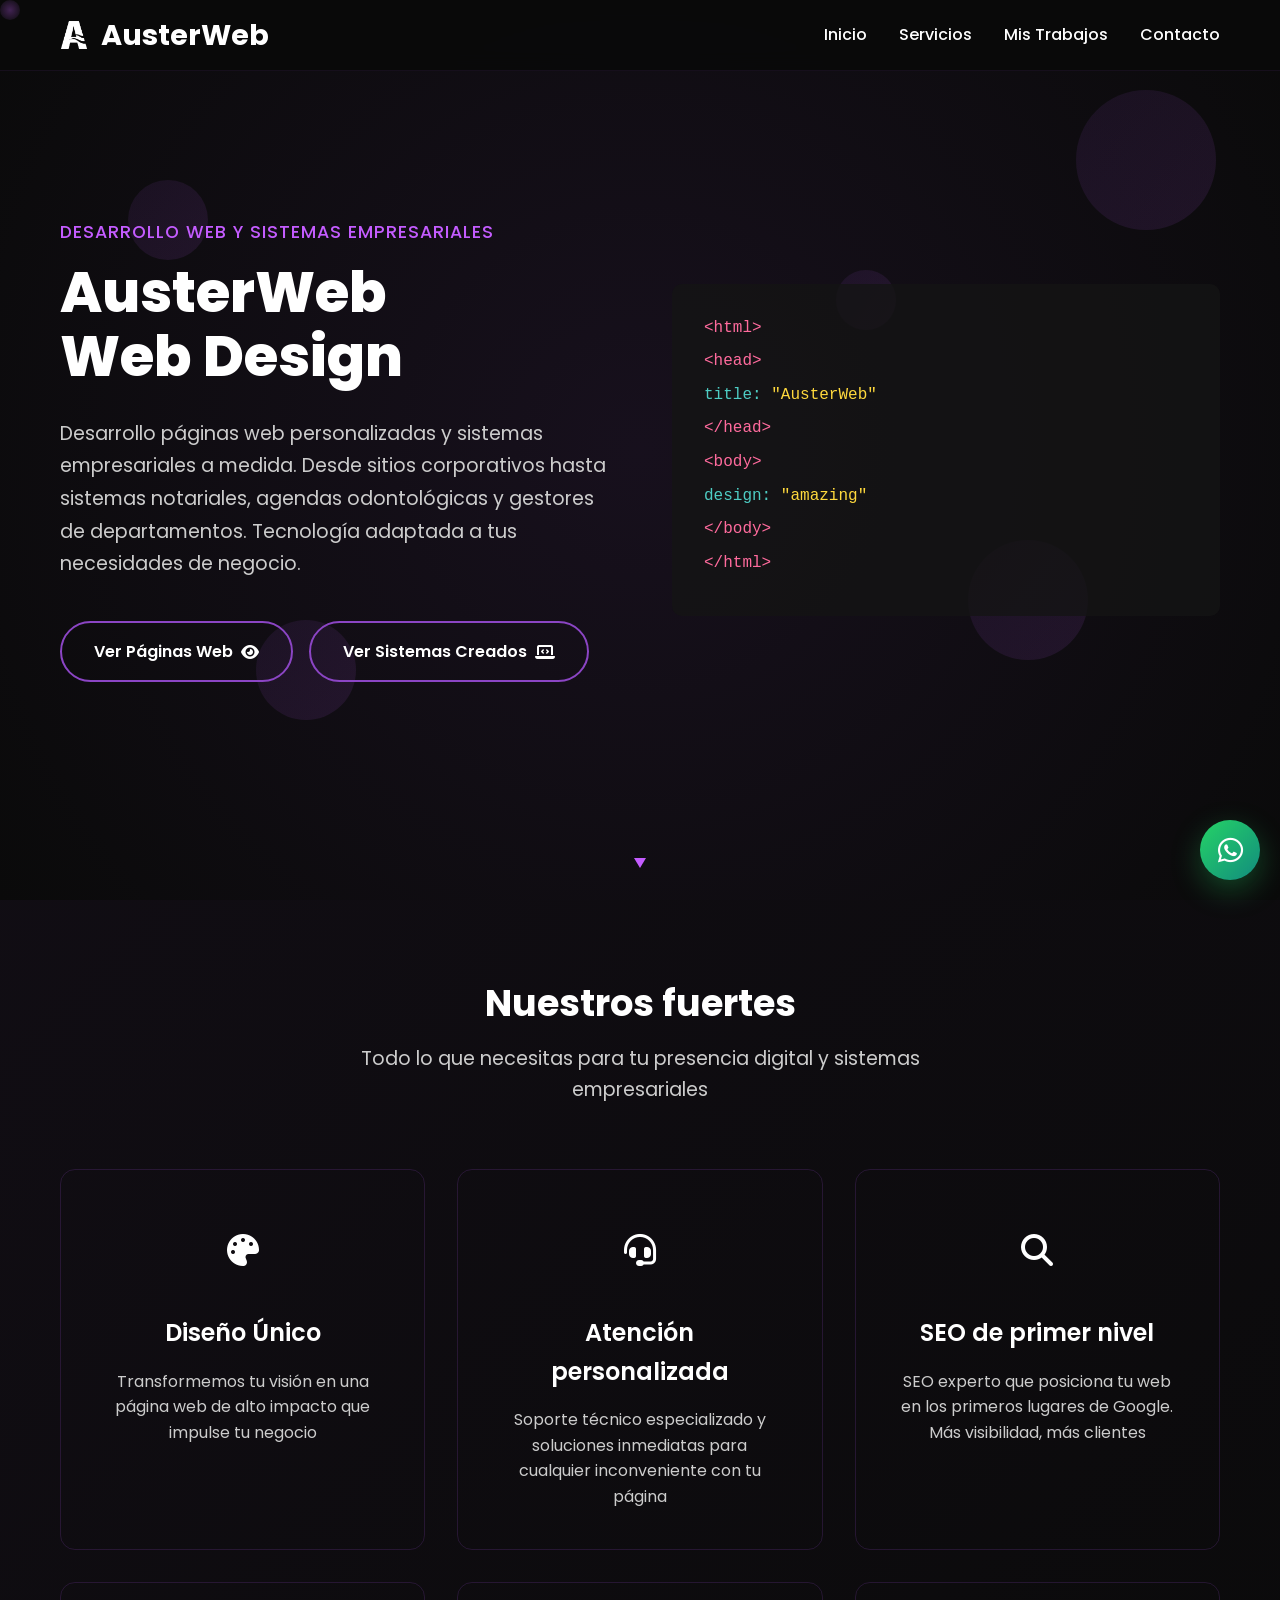
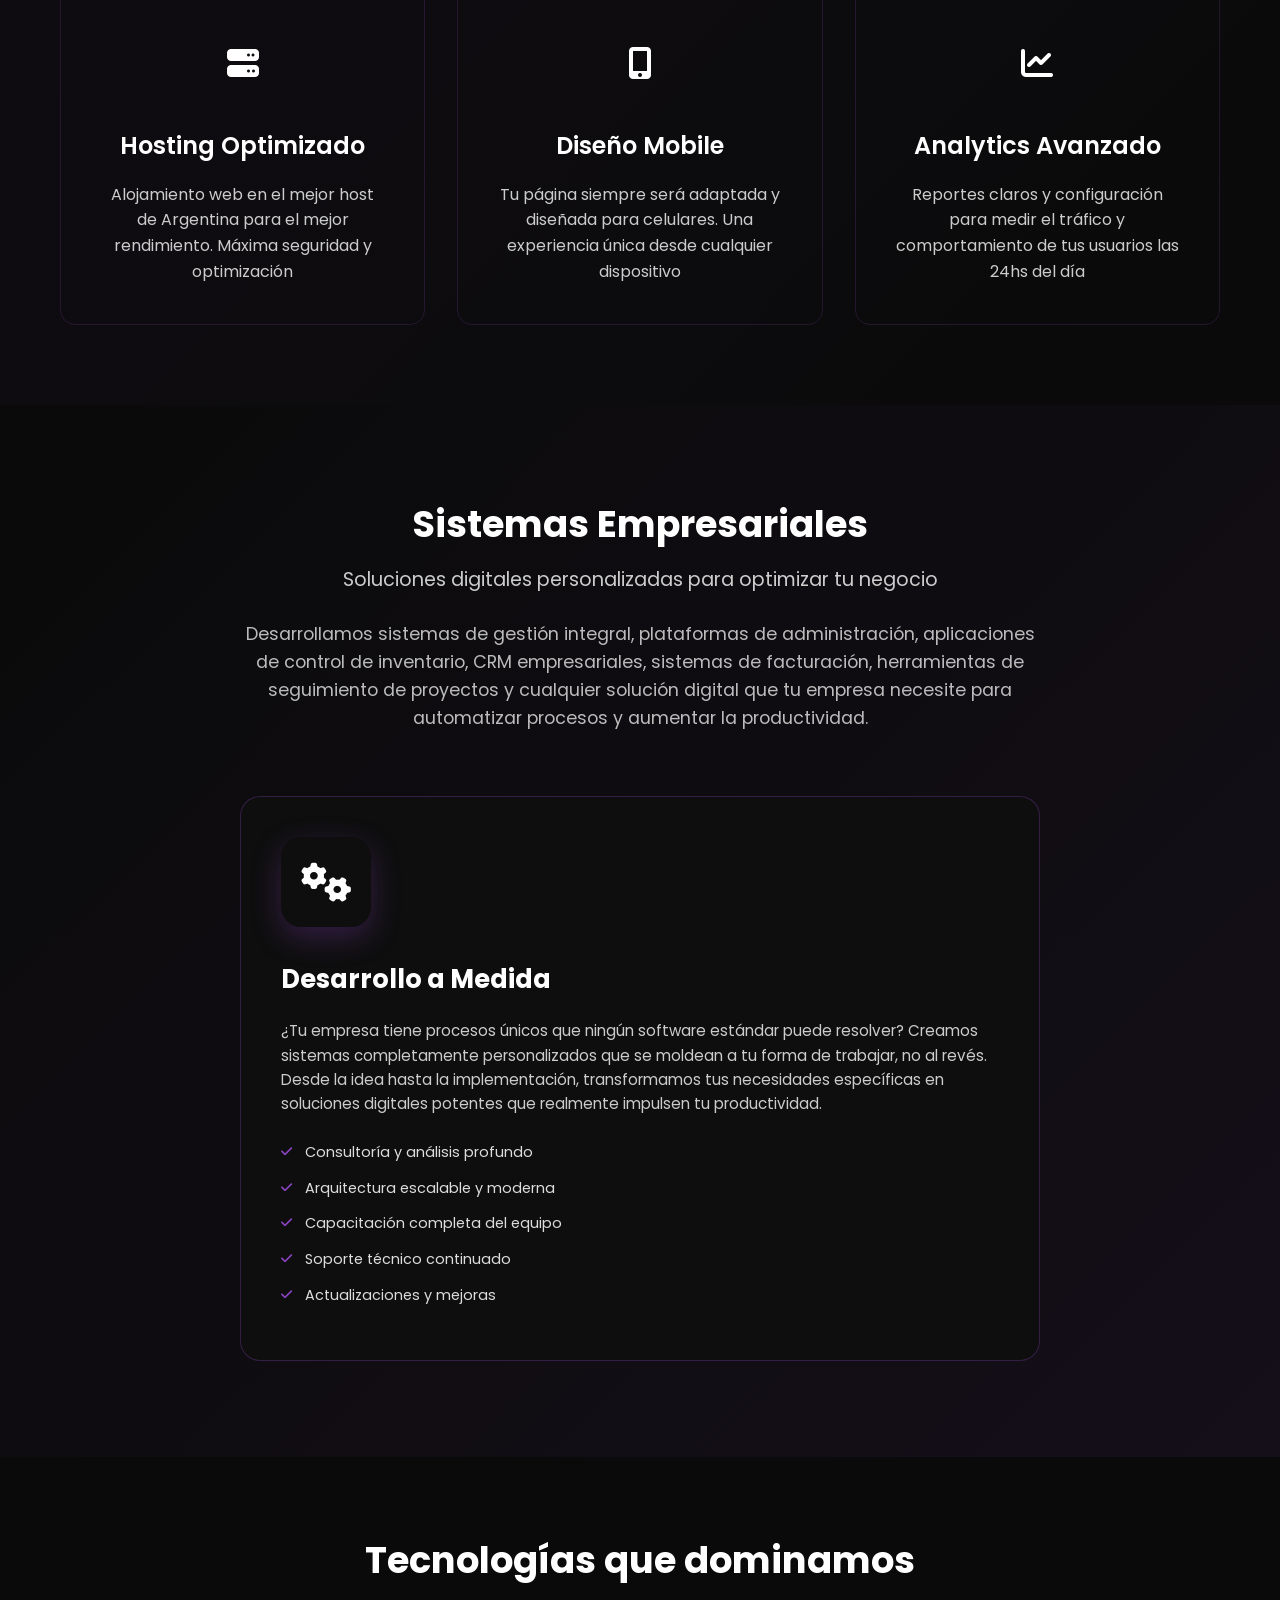
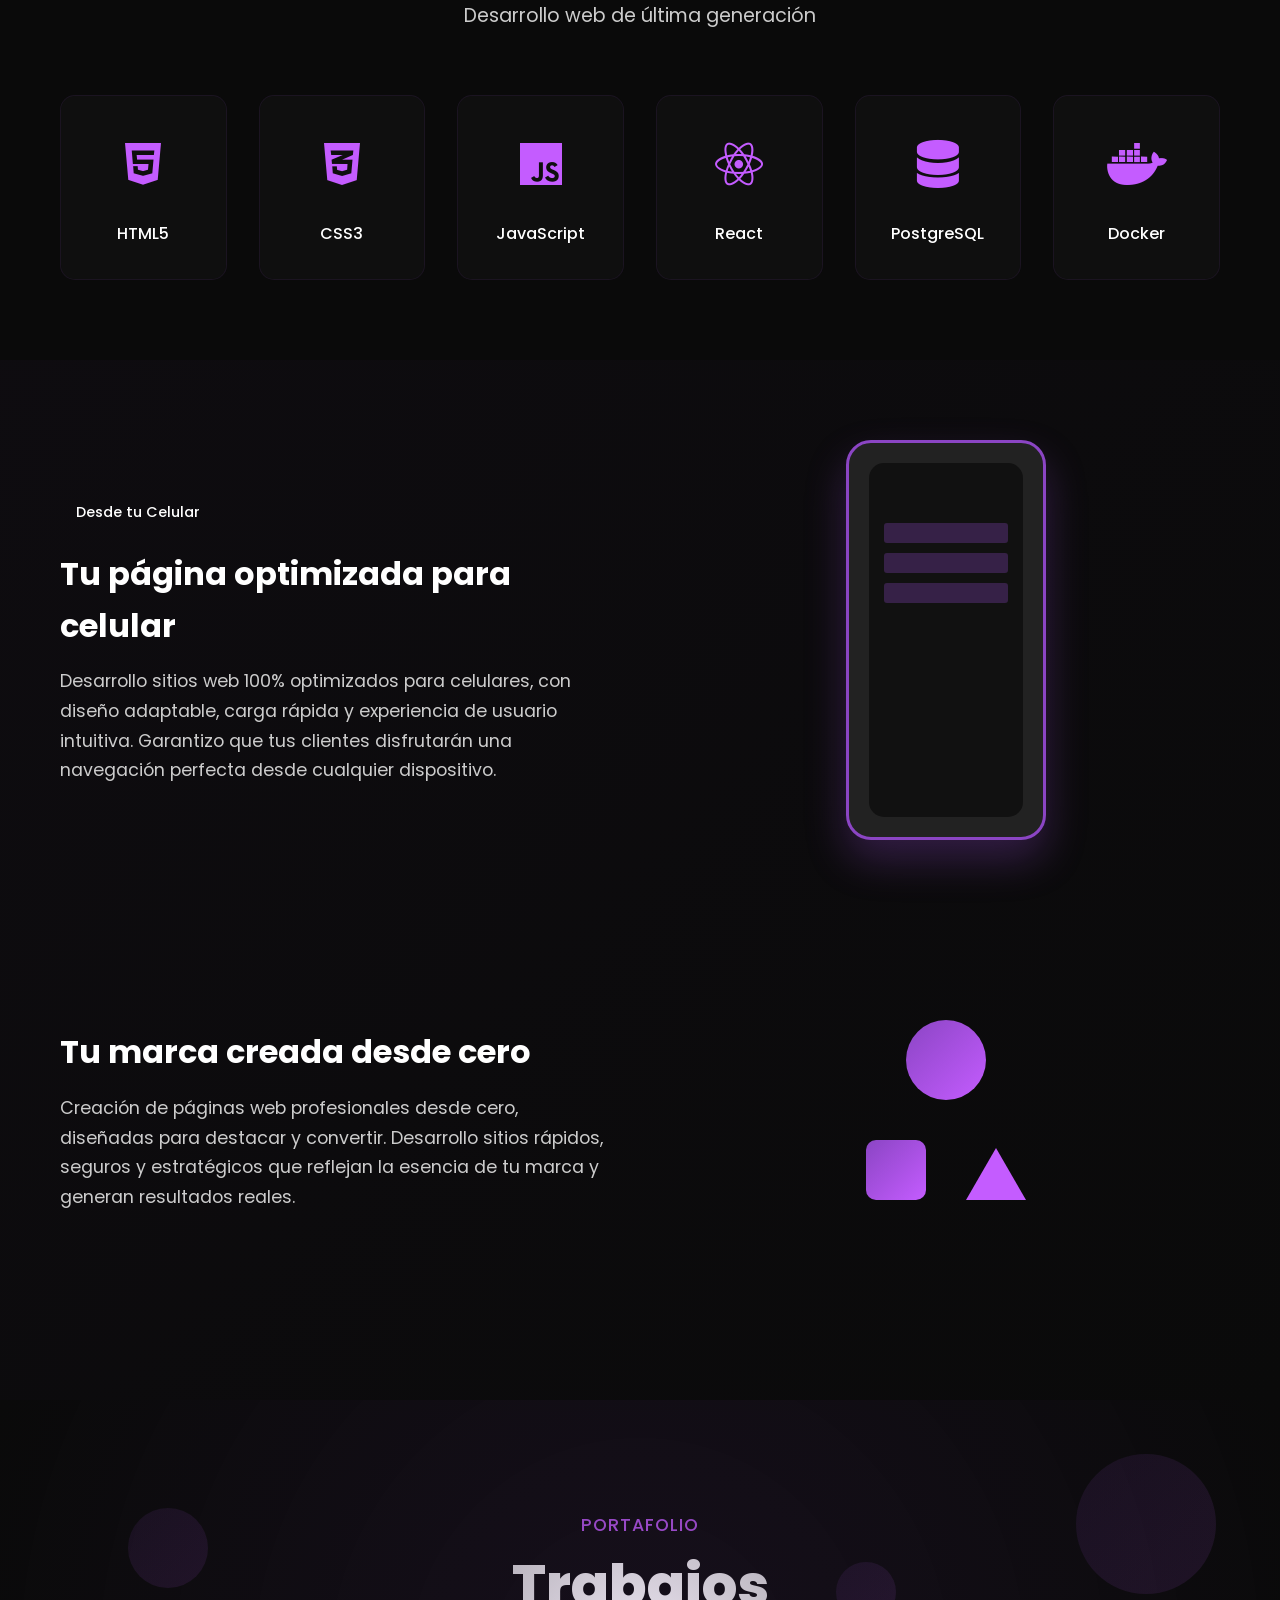
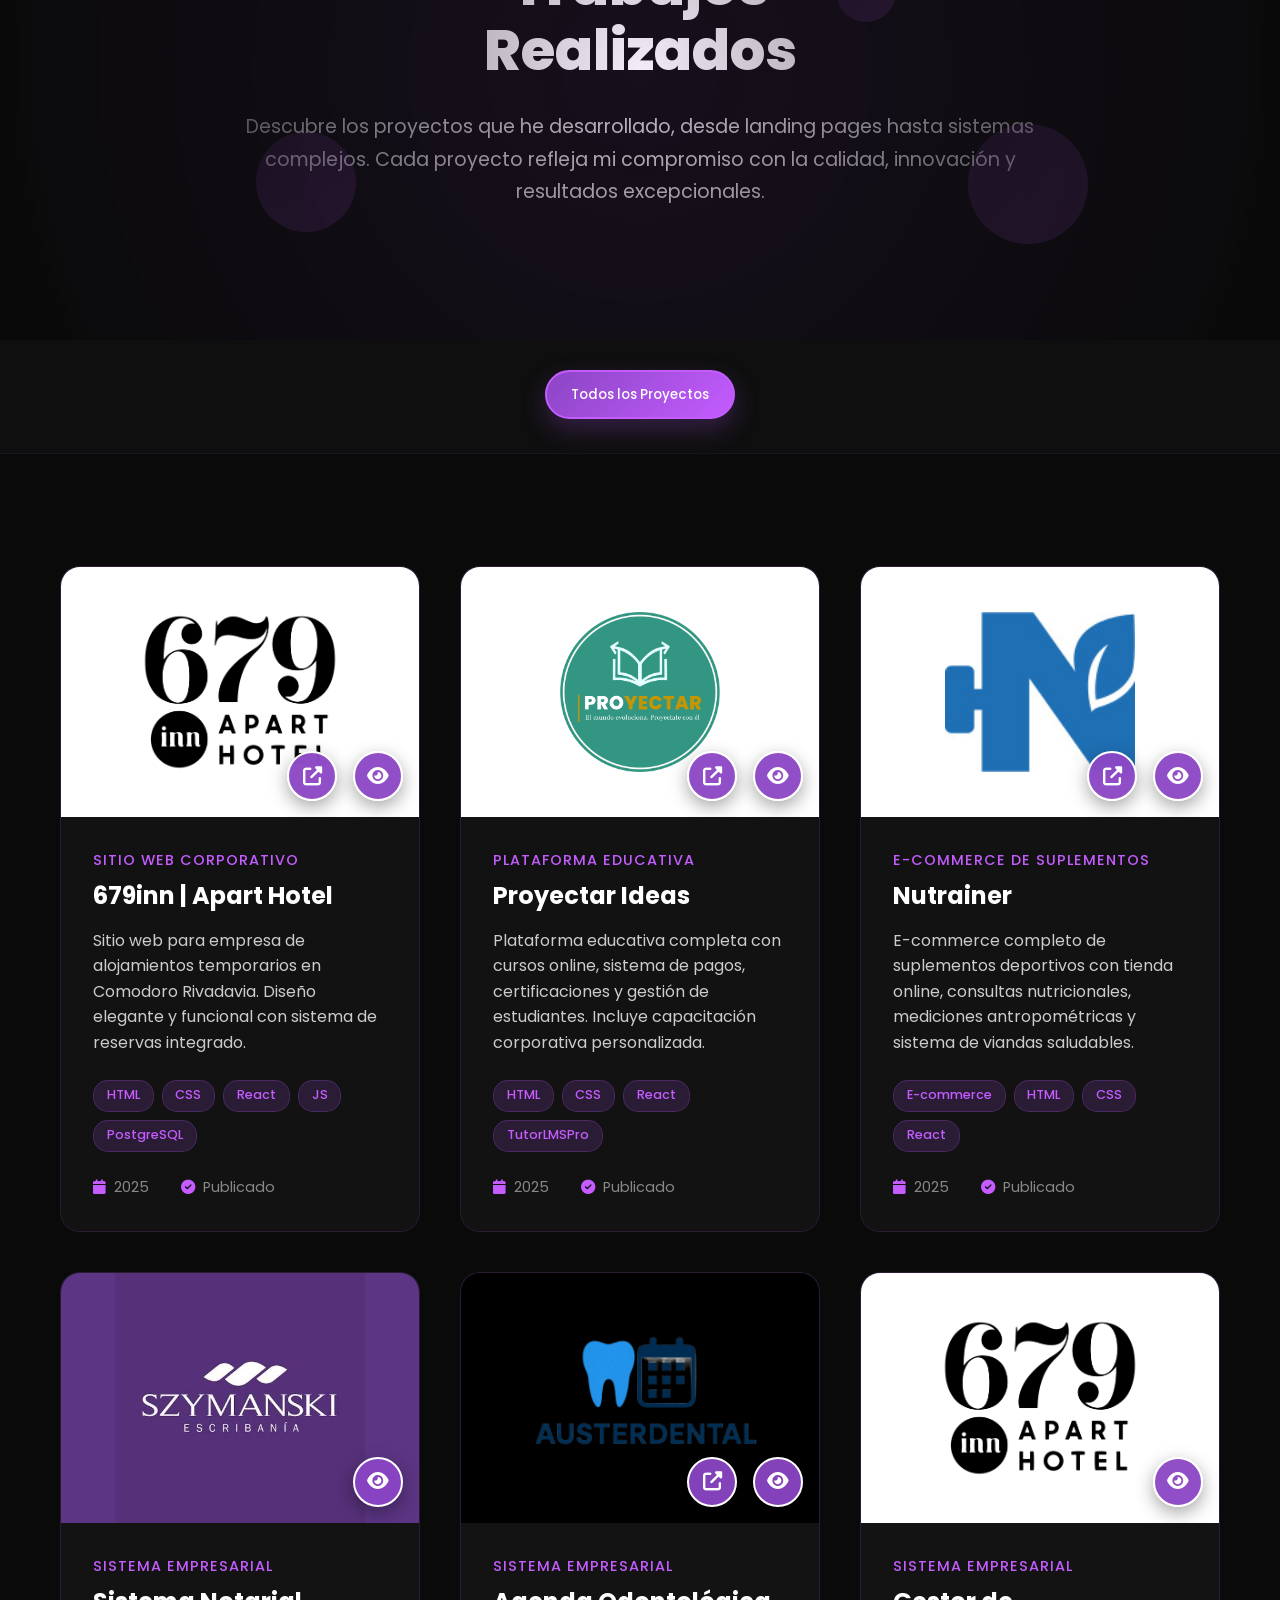
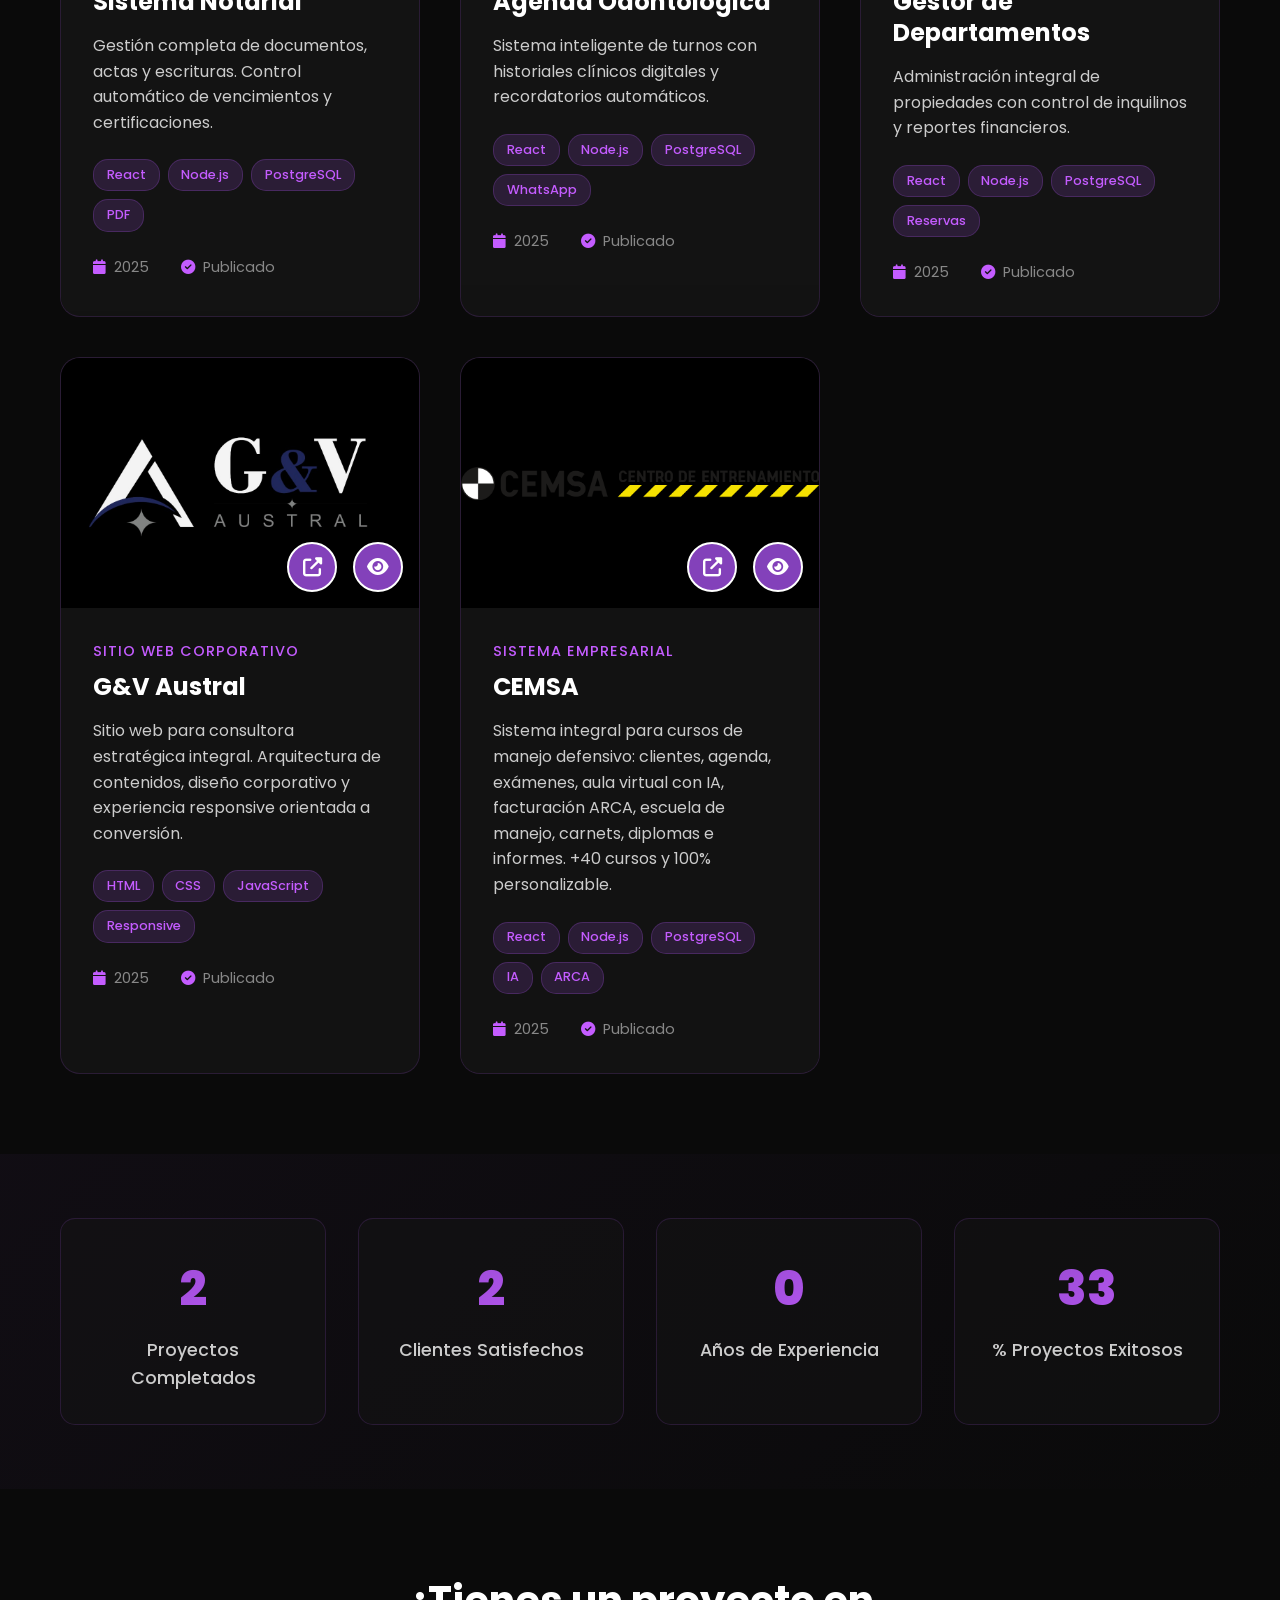
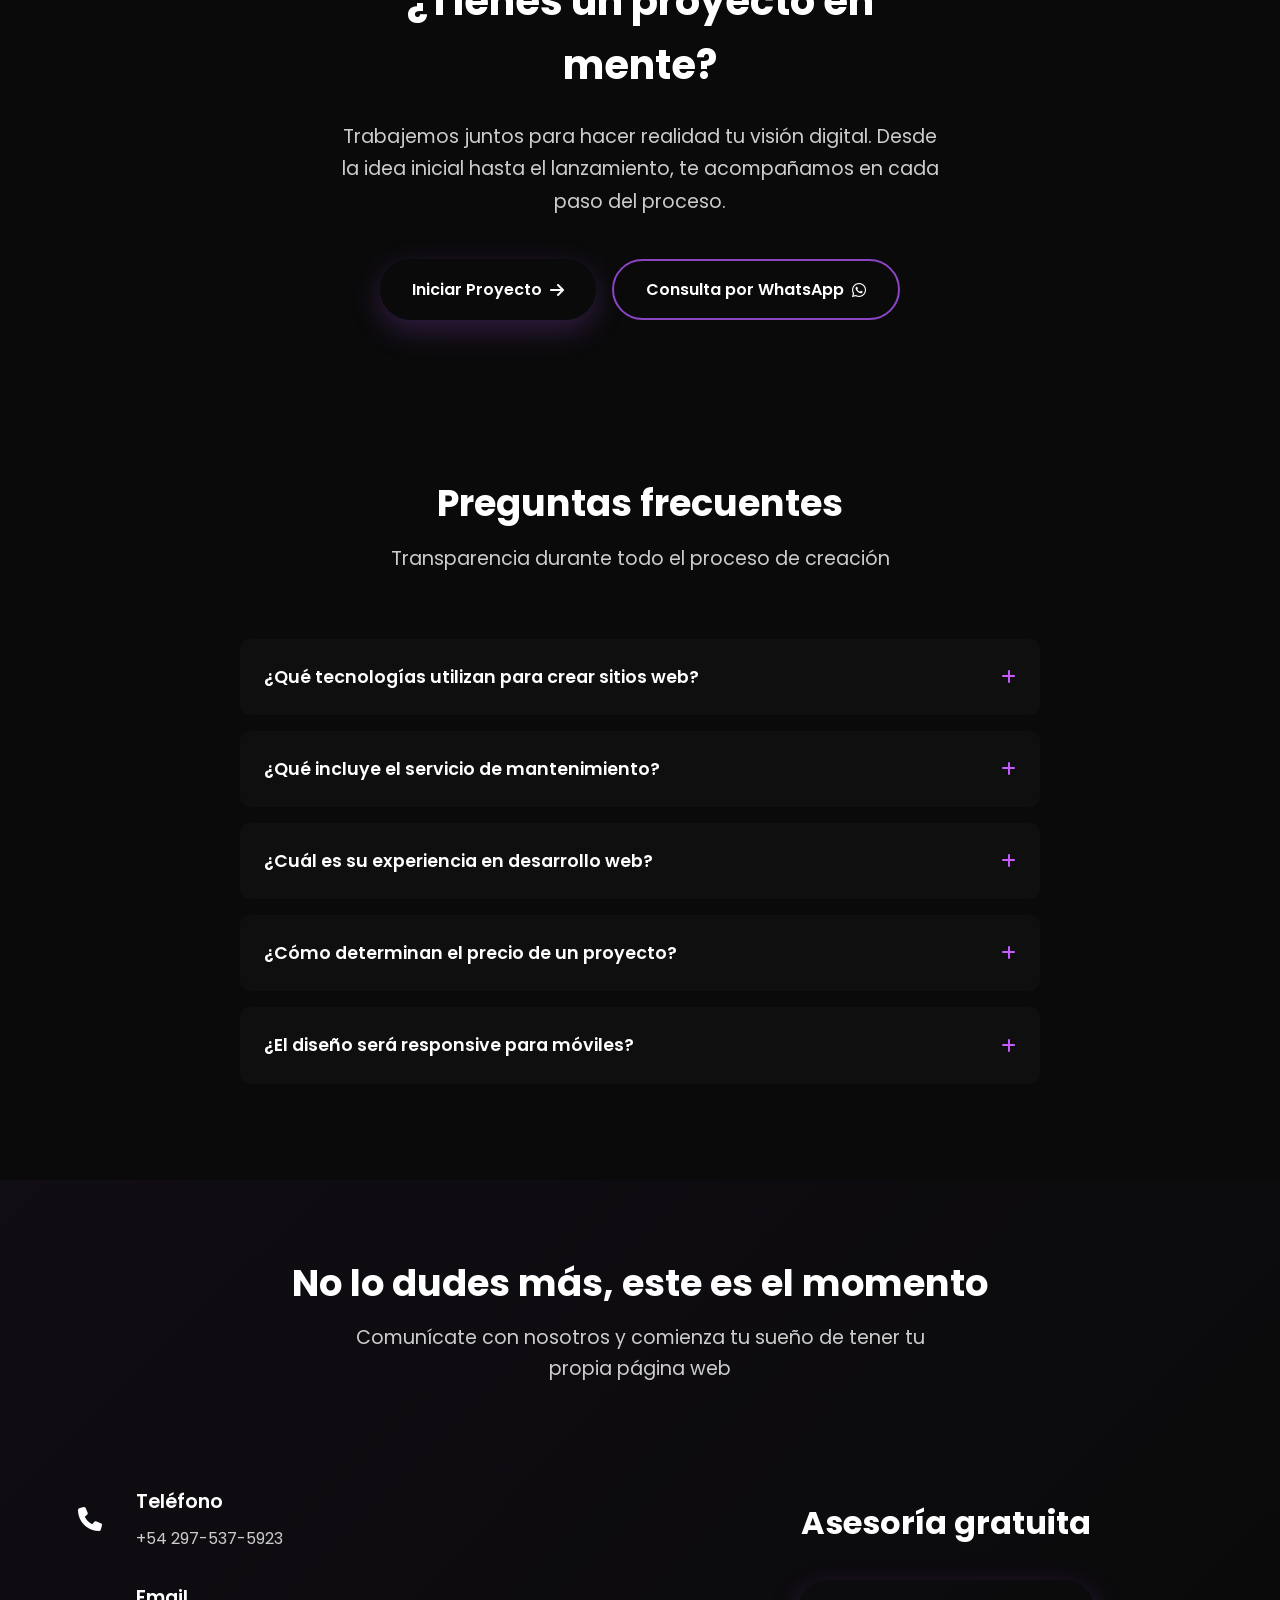
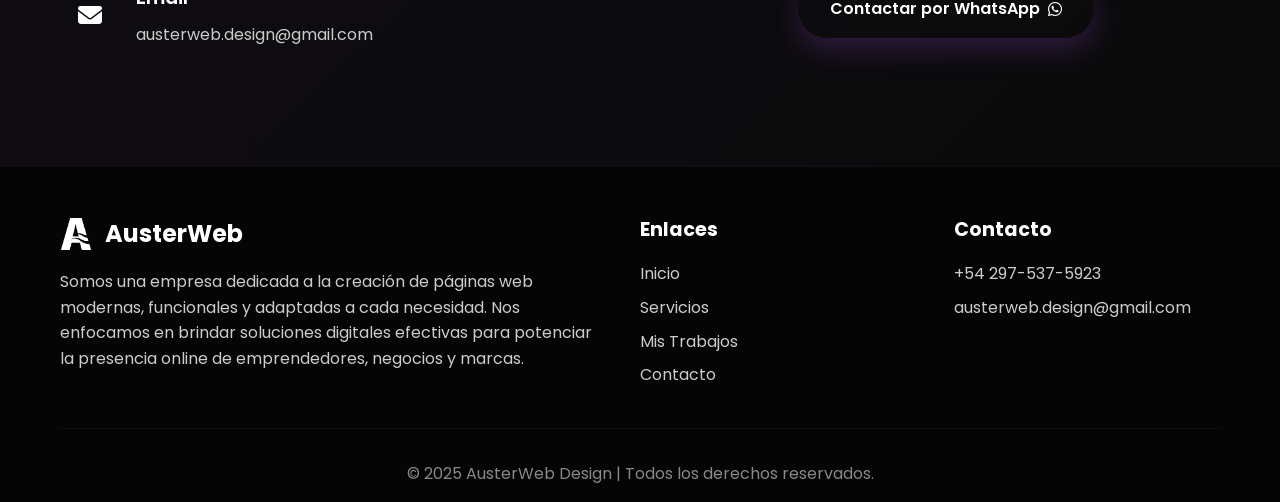
<file: index.html>
<!DOCTYPE html>
<html lang="es">
<head>
    <meta charset="UTF-8">
    <meta name="viewport" content="width=device-width, initial-scale=1.0">
    <meta http-equiv="Cache-Control" content="no-cache, no-store, must-revalidate">
    <meta http-equiv="Pragma" content="no-cache">
    <meta http-equiv="Expires" content="0">
    <title>AusterWeb | Web Design - Desarrollo de páginas web personalizadas</title>
    <meta name="description" content="Desarrollo webs personalizadas con diseños únicos, optimizadas para velocidad y conversión. Tecnología adaptada a tus necesidades de negocio.">
    <meta name="facebook-domain-verification" content="oargrhitve7d5r8gbofoa93q3iufdp" />
    <link rel="icon" type="image/png" href="LogosProyectos/Logo_negro.png">
    
    <!-- Open Graph / Facebook -->
    <meta property="og:type" content="website">
    <meta property="og:url" content="https://austerweb.com/">
    <meta property="og:title" content="AusterWeb | Web Design - Desarrollo de páginas web personalizadas">
    <meta property="og:description" content="Desarrollo webs personalizadas con diseños únicos, optimizadas para velocidad y conversión. Tecnología adaptada a tus necesidades de negocio.">
    <meta property="og:image" content="https://austerweb.com/LogosProyectos/Logo_negro.png">
    <meta property="og:image:width" content="1200">
    <meta property="og:image:height" content="630">
    
    <!-- Twitter -->
    <meta property="twitter:card" content="summary_large_image">
    <meta property="twitter:url" content="https://austerweb.com/">
    <meta property="twitter:title" content="AusterWeb | Web Design - Desarrollo de páginas web personalizadas">
    <meta property="twitter:description" content="Desarrollo webs personalizadas con diseños únicos, optimizadas para velocidad y conversión. Tecnología adaptada a tus necesidades de negocio.">
    <meta property="twitter:image" content="https://austerweb.com/LogosProyectos/Logo_negro.png">
    <link rel="preconnect" href="https://fonts.googleapis.com">
    <link rel="preconnect" href="https://fonts.gstatic.com" crossorigin>
    <link href="https://fonts.googleapis.com/css2?family=Poppins:wght@300;400;500;600;700;800&display=swap" rel="stylesheet">
    <link rel="stylesheet" href="https://cdnjs.cloudflare.com/ajax/libs/font-awesome/6.5.1/css/all.min.css">
    <link rel="stylesheet" href="styles.css?v=1.1">
    <link rel="stylesheet" href="trabajos.css?v=1.1">
</head>
<body>
    <!-- Navigation -->
    <nav class="navbar">
        <div class="nav-container">
            <div class="nav-logo">
                <img src="LogosProyectos/Logo_blanco.png" alt="AusterWeb Logo" class="nav-logo-img">
                <h2>AusterWeb</h2>
            </div>
            <ul class="nav-menu">
                <li class="nav-item">
                    <a href="#inicio" class="nav-link">Inicio</a>
                </li>
                <li class="nav-item">
                    <a href="#servicios" class="nav-link">Servicios</a>
                </li>
                <li class="nav-item">
                    <a href="#trabajos" class="nav-link">Mis Trabajos</a>
                </li>
                <li class="nav-item">
                    <a href="#contacto" class="nav-link">Contacto</a>
                </li>
            </ul>
            <div class="nav-toggle">
                <span class="bar"></span>
                <span class="bar"></span>
                <span class="bar"></span>
            </div>
        </div>
    </nav>

    <!-- Hero Section -->
    <section id="inicio" class="hero">
        <div class="hero-background">
            <div class="floating-shapes">
                <div class="shape shape-1"></div>
                <div class="shape shape-2"></div>
                <div class="shape shape-3"></div>
                <div class="shape shape-4"></div>
                <div class="shape shape-5"></div>
            </div>
        </div>
        <div class="hero-container">
            <div class="hero-content">
                <div class="hero-subtitle">Desarrollo web y sistemas empresariales</div>
                <h1 class="hero-title">
                    <span class="title-line">AusterWeb</span>
                    <span class="title-gradient">Web Design</span>
                </h1>
                <p class="hero-description">
                    Desarrollo páginas web personalizadas y sistemas empresariales a medida. Desde sitios corporativos hasta sistemas notariales, 
                    agendas odontológicas y gestores de departamentos. Tecnología adaptada a tus necesidades de negocio.
                </p>
                <div class="hero-buttons">
                    <a href="#trabajos" class="btn btn-secondary">
                        <span>Ver Páginas Web</span>
                        <i class="fas fa-eye"></i>
                    </a>
                    <a href="#trabajos" class="btn btn-secondary">
                        <span>Ver Sistemas Creados</span>
                        <i class="fas fa-laptop-code"></i>
                    </a>
                </div>
            </div>
            <div class="hero-visual">
                <div class="code-animation">
                    <div class="code-line"><span class="tag">&lt;html&gt;</span></div>
                    <div class="code-line"><span class="tag">&lt;head&gt;</span></div>
                    <div class="code-line"><span class="property">  title:</span> <span class="value">"AusterWeb"</span></div>
                    <div class="code-line"><span class="tag">&lt;/head&gt;</span></div>
                    <div class="code-line"><span class="tag">&lt;body&gt;</span></div>
                    <div class="code-line"><span class="property">  design:</span> <span class="value">"amazing"</span></div>
                    <div class="code-line"><span class="tag">&lt;/body&gt;</span></div>
                    <div class="code-line"><span class="tag">&lt;/html&gt;</span></div>
                </div>
            </div>
        </div>
        <div class="scroll-indicator">
            <div class="scroll-arrow"></div>
        </div>
    </section>

    <!-- Services Section -->
    <section id="servicios" class="services">
        <div class="container">
            <div class="section-header">
                <h2 class="section-title">Nuestros fuertes</h2>
                <p class="section-subtitle">Todo lo que necesitas para tu presencia digital y sistemas empresariales</p>
            </div>
            <div class="services-grid">
                <div class="service-card">
                    <div class="service-icon">
                        <i class="fas fa-palette"></i>
                    </div>
                    <h3>Diseño Único</h3>
                    <p>Transformemos tu visión en una página web de alto impacto que impulse tu negocio</p>
                </div>
                <div class="service-card">
                    <div class="service-icon">
                        <i class="fas fa-headset"></i>
                    </div>
                    <h3>Atención personalizada</h3>
                    <p>Soporte técnico especializado y soluciones inmediatas para cualquier inconveniente con tu página</p>
                </div>
                <div class="service-card">
                    <div class="service-icon">
                        <i class="fas fa-search"></i>
                    </div>
                    <h3>SEO de primer nivel</h3>
                    <p>SEO experto que posiciona tu web en los primeros lugares de Google. Más visibilidad, más clientes</p>
                </div>
                <div class="service-card">
                    <div class="service-icon">
                        <i class="fas fa-server"></i>
                    </div>
                    <h3>Hosting Optimizado</h3>
                    <p>Alojamiento web en el mejor host de Argentina para el mejor rendimiento. Máxima seguridad y optimización</p>
                </div>
                <div class="service-card">
                    <div class="service-icon">
                        <i class="fas fa-mobile-alt"></i>
                    </div>
                    <h3>Diseño Mobile</h3>
                    <p>Tu página siempre será adaptada y diseñada para celulares. Una experiencia única desde cualquier dispositivo</p>
                </div>
                <div class="service-card">
                    <div class="service-icon">
                        <i class="fas fa-chart-line"></i>
                    </div>
                    <h3>Analytics Avanzado</h3>
                    <p>Reportes claros y configuración para medir el tráfico y comportamiento de tus usuarios las 24hs del día</p>
                </div>
            </div>
        </div>
    </section>

    <!-- Enterprise Systems Section -->
    <section id="sistemas" class="enterprise-systems">
        <div class="container">
            <div class="section-header">
                <h2 class="section-title">Sistemas Empresariales</h2>
                <p class="section-subtitle">Soluciones digitales personalizadas para optimizar tu negocio</p>
                <p class="section-description">Desarrollamos sistemas de gestión integral, plataformas de administración, aplicaciones de control de inventario, CRM empresariales, sistemas de facturación, herramientas de seguimiento de proyectos y cualquier solución digital que tu empresa necesite para automatizar procesos y aumentar la productividad.</p>
            </div>
            <div class="systems-grid">
                <div class="system-card">
                    <div class="system-icon">
                        <i class="fas fa-cogs"></i>
                    </div>
                    <h3>Desarrollo a Medida</h3>
                    <p>¿Tu empresa tiene procesos únicos que ningún software estándar puede resolver? Creamos sistemas completamente personalizados que se moldean a tu forma de trabajar, no al revés. Desde la idea hasta la implementación, transformamos tus necesidades específicas en soluciones digitales potentes que realmente impulsen tu productividad.</p>
                    <ul class="system-features">
                        <li><i class="fas fa-check"></i> Consultoría y análisis profundo</li>
                        <li><i class="fas fa-check"></i> Arquitectura escalable y moderna</li>
                        <li><i class="fas fa-check"></i> Capacitación completa del equipo</li>
                        <li><i class="fas fa-check"></i> Soporte técnico continuado</li>
                        <li><i class="fas fa-check"></i> Actualizaciones y mejoras</li>
                    </ul>
                </div>
            </div>
            
        </div>
    </section>

    <!-- Technology Stack Section -->
    <section class="tech-stack">
        <div class="container">
            <div class="section-header">
                <h2 class="section-title">Tecnologías que dominamos</h2>
                <p class="section-subtitle">Desarrollo web de última generación</p>
            </div>
            <div class="tech-grid">
                <div class="tech-item">
                    <div class="tech-icon">
                        <i class="fab fa-html5"></i>
                    </div>
                    <span>HTML5</span>
                </div>
                <div class="tech-item">
                    <div class="tech-icon">
                        <i class="fab fa-css3-alt"></i>
                    </div>
                    <span>CSS3</span>
                </div>
                <div class="tech-item">
                    <div class="tech-icon">
                        <i class="fab fa-js"></i>
                    </div>
                    <span>JavaScript</span>
                </div>
                <div class="tech-item">
                    <div class="tech-icon">
                        <i class="fab fa-react"></i>
                    </div>
                    <span>React</span>
                </div>
                <div class="tech-item">
                    <div class="tech-icon">
                        <i class="fas fa-database"></i>
                    </div>
                    <span>PostgreSQL</span>
                </div>
                <div class="tech-item">
                    <div class="tech-icon">
                        <i class="fab fa-docker"></i>
                    </div>
                    <span>Docker</span>
                </div>
            </div>
        </div>
    </section>

    <!-- Features Section -->
    <section class="features">
        <div class="container">
            <div class="features-grid">
                <div class="feature-item">
                    <div class="feature-content">
                        <div class="feature-badge">Desde tu Celular</div>
                        <h3>Tu página optimizada para celular</h3>
                        <p>Desarrollo sitios web 100% optimizados para celulares, con diseño adaptable, carga rápida y experiencia de usuario intuitiva. Garantizo que tus clientes disfrutarán una navegación perfecta desde cualquier dispositivo.</p>
                    </div>
                    <div class="feature-visual">
                        <div class="mobile-mockup">
                            <div class="mobile-screen">
                                <div class="mobile-content">
                                    <div class="mobile-header"></div>
                                    <div class="mobile-body">
                                        <div class="mobile-element"></div>
                                        <div class="mobile-element"></div>
                                        <div class="mobile-element"></div>
                                    </div>
                                </div>
                            </div>
                        </div>
                    </div>
                </div>
                <div class="feature-item">
                    <div class="feature-visual">
                        <div class="brand-visual">
                            <div class="brand-elements">
                                <div class="brand-circle"></div>
                                <div class="brand-square"></div>
                                <div class="brand-triangle"></div>
                            </div>
                        </div>
                    </div>
                    <div class="feature-content">
                        <h3>Tu marca creada desde cero</h3>
                        <p>Creación de páginas web profesionales desde cero, diseñadas para destacar y convertir. Desarrollo sitios rápidos, seguros y estratégicos que reflejan la esencia de tu marca y generan resultados reales.</p>
                    </div>
                </div>
            </div>
        </div>
    </section>

    <!-- Portfolio Section -->
    <section id="trabajos" class="hero-trabajos">
        <div class="hero-background">
            <div class="floating-shapes">
                <div class="shape shape-1"></div>
                <div class="shape shape-2"></div>
                <div class="shape shape-3"></div>
                <div class="shape shape-4"></div>
                <div class="shape shape-5"></div>
            </div>
        </div>
        <div class="container">
            <div class="hero-content">
                <div class="hero-subtitle">Portafolio</div>
                <h1 class="hero-title">
                    <span class="title-line">Trabajos</span>
                    <span class="title-gradient">Realizados</span>
                </h1>
                <p class="hero-description">
                    Descubre los proyectos que he desarrollado, desde landing pages hasta sistemas complejos. 
                    Cada proyecto refleja mi compromiso con la calidad, innovación y resultados excepcionales.
                </p>
            </div>
        </div>
    </section>

    <!-- Filter Section -->
    <section class="filter-section">
        <div class="container">
            <div class="filter-buttons">
                <button class="filter-btn active" data-filter="all">Todos los Proyectos</button>
            </div>
        </div>
    </section>

    <!-- Projects Section -->
    <section class="projects">
        <div class="container">
            <div class="projects-grid">
                
                <!-- Proyecto 679inn -->
                <div class="project-card" data-category="all">
                    <div class="project-image">
                        <img src="LogosProyectos/logo 679 inn negro.png" alt="679inn - Departamentos Temporarios" loading="lazy">
                        <div class="project-overlay">
                            <div class="project-actions">
                                <a href="https://679inn.com.ar/" target="_blank" class="btn-action" aria-label="Ver sitio web">
                                    <i class="fas fa-external-link-alt"></i>
                                </a>
                                <a href="679inn.html" class="btn-action" aria-label="Ver galería">
                                    <i class="fas fa-eye"></i>
                                </a>
                            </div>
                        </div>
                    </div>
                    <div class="project-content">
                        <div class="project-category">Sitio Web Corporativo</div>
                        <h3 class="project-title">679inn | Apart Hotel</h3>
                        <p class="project-description">Sitio web para empresa de alojamientos temporarios en Comodoro Rivadavia. Diseño elegante y funcional con sistema de reservas integrado.</p>
                        <div class="project-tech">
                            <span class="tech-tag">HTML</span>
                            <span class="tech-tag">CSS</span>
                            <span class="tech-tag">React</span>
                            <span class="tech-tag">JS</span>
                            <span class="tech-tag">PostgreSQL</span>
                        </div>
                        <div class="project-stats">
                            <div class="stat">
                                <i class="fas fa-calendar"></i>
                                <span>2025</span>
                            </div>
                            <div class="stat">
                                <i class="fas fa-check-circle"></i>
                                <span>Publicado</span>
                            </div>
                        </div>
                    </div>
                </div>

                <!-- Proyecto Proyectar Ideas -->
                <div class="project-card" data-category="all">
                    <div class="project-image">
                        <img src="LogosProyectos/Logo Proyectar-01.png" alt="Proyectar Ideas - Plataforma Educativa" loading="lazy">
                        <div class="project-overlay">
                            <div class="project-actions">
                                <a href="https://proyectarideas.com.ar/" target="_blank" class="btn-action" aria-label="Ver sitio web">
                                    <i class="fas fa-external-link-alt"></i>
                                </a>
                                <a href="proyectar-ideas.html" class="btn-action" aria-label="Ver galería">
                                    <i class="fas fa-eye"></i>
                                </a>
                            </div>
                        </div>
                    </div>
                    <div class="project-content">
                        <div class="project-category">Plataforma Educativa</div>
                        <h3 class="project-title">Proyectar Ideas</h3>
                        <p class="project-description">Plataforma educativa completa con cursos online, sistema de pagos, certificaciones y gestión de estudiantes. Incluye capacitación corporativa personalizada.</p>
                        <div class="project-tech">
                            <span class="tech-tag">HTML</span>
                            <span class="tech-tag">CSS</span>
                            <span class="tech-tag">React</span>
                            <span class="tech-tag">TutorLMSPro</span>
                        </div>
                        <div class="project-stats">
                            <div class="stat">
                                <i class="fas fa-calendar"></i>
                                <span>2025</span>
                            </div>
                            <div class="stat">
                                <i class="fas fa-check-circle"></i>
                                <span>Publicado</span>
                            </div>
                        </div>
                    </div>
                </div>

                <!-- Proyecto Nutrainer Suplementos -->
                <div class="project-card" data-category="all">
                    <div class="project-image">
                        <img src="LogosProyectos/NutrainerLogo.jpg" alt="Nutrainer - E-commerce" loading="lazy">
                        <div class="project-overlay">
                            <div class="project-actions">
                                <a href="https://nutrainer.com.ar/" target="_blank" class="btn-action" aria-label="Ver sitio web">
                                    <i class="fas fa-external-link-alt"></i>
                                </a>
                                <a href="nutrainer.html" class="btn-action" aria-label="Ver galería">
                                    <i class="fas fa-eye"></i>
                                </a>
                            </div>
                        </div>
                    </div>
                    <div class="project-content">
                        <div class="project-category">E-commerce de Suplementos</div>
                        <h3 class="project-title">Nutrainer</h3>
                        <p class="project-description">E-commerce completo de suplementos deportivos con tienda online, consultas nutricionales, mediciones antropométricas y sistema de viandas saludables.</p>
                        <div class="project-tech">
                            <span class="tech-tag">E-commerce</span>
                            <span class="tech-tag">HTML</span>
                            <span class="tech-tag">CSS</span>
                            <span class="tech-tag">React</span>
                        </div>
                        <div class="project-stats">
                            <div class="stat">
                                <i class="fas fa-calendar"></i>
                                <span>2025</span>
                            </div>
                            <div class="stat">
                                <i class="fas fa-check-circle"></i>
                                <span>Publicado</span>
                            </div>
                        </div>
                    </div>
                </div>

                <!-- Sistema Notarial -->
                <div class="project-card" data-category="all">
                    <div class="project-image project-image--fill project-image--symanski">
                        <img src="LogosProyectos/symanski.png" alt="Sistema Notarial - Escribanía Szymanski" loading="lazy">
                        <div class="project-overlay">
                            <div class="project-actions">
                                <a href="sistema-notarial.html" class="btn-action" aria-label="Ver detalles">
                                    <i class="fas fa-eye"></i>
                                </a>
                            </div>
                        </div>
                    </div>
                    <div class="project-content">
                        <div class="project-category">Sistema Empresarial</div>
                        <h3 class="project-title">Sistema Notarial</h3>
                        <p class="project-description">Gestión completa de documentos, actas y escrituras. Control automático de vencimientos y certificaciones.</p>
                        <div class="project-tech">
                            <span class="tech-tag">React</span>
                            <span class="tech-tag">Node.js</span>
                            <span class="tech-tag">PostgreSQL</span>
                            <span class="tech-tag">PDF</span>
                        </div>
                        <div class="project-stats">
                            <div class="stat">
                                <i class="fas fa-calendar"></i>
                                <span>2025</span>
                            </div>
                            <div class="stat">
                                <i class="fas fa-check-circle"></i>
                                <span>Publicado</span>
                            </div>
                        </div>
                    </div>
                </div>

                <!-- Agenda Odontológica -->
                <div class="project-card" data-category="all">
                    <div class="project-image project-image--fill project-image--austerdental">
                        <img src="LogosProyectos/austerdental.png" alt="Agenda Odontológica - AusterDental" loading="lazy">
                        <div class="project-overlay">
                            <div class="project-actions">
                                <a href="https://austerdental.com.ar/" target="_blank" class="btn-action" aria-label="Ver sitio web">
                                    <i class="fas fa-external-link-alt"></i>
                                </a>
                                <a href="agenda-odontologica.html" class="btn-action" aria-label="Ver detalles">
                                    <i class="fas fa-eye"></i>
                                </a>
                            </div>
                        </div>
                    </div>
                    <div class="project-content">
                        <div class="project-category">Sistema Empresarial</div>
                        <h3 class="project-title">Agenda Odontológica</h3>
                        <p class="project-description">Sistema inteligente de turnos con historiales clínicos digitales y recordatorios automáticos.</p>
                        <div class="project-tech">
                            <span class="tech-tag">React</span>
                            <span class="tech-tag">Node.js</span>
                            <span class="tech-tag">PostgreSQL</span>
                            <span class="tech-tag">WhatsApp</span>
                        </div>
                        <div class="project-stats">
                            <div class="stat">
                                <i class="fas fa-calendar"></i>
                                <span>2025</span>
                            </div>
                            <div class="stat">
                                <i class="fas fa-check-circle"></i>
                                <span>Publicado</span>
                            </div>
                        </div>
                    </div>
                </div>

                <!-- Gestor de Departamentos -->
                <div class="project-card" data-category="all">
                    <div class="project-image">
                        <img src="LogosProyectos/logo 679 inn negro.png" alt="Gestor de Departamentos - 679inn" loading="lazy">
                        <div class="project-overlay">
                            <div class="project-actions">
                                <a href="gestor-departamentos.html" class="btn-action" aria-label="Ver detalles">
                                    <i class="fas fa-eye"></i>
                                </a>
                            </div>
                        </div>
                    </div>
                    <div class="project-content">
                        <div class="project-category">Sistema Empresarial</div>
                        <h3 class="project-title">Gestor de Departamentos</h3>
                        <p class="project-description">Administración integral de propiedades con control de inquilinos y reportes financieros.</p>
                        <div class="project-tech">
                            <span class="tech-tag">React</span>
                            <span class="tech-tag">Node.js</span>
                            <span class="tech-tag">PostgreSQL</span>
                            <span class="tech-tag">Reservas</span>
                        </div>
                        <div class="project-stats">
                            <div class="stat">
                                <i class="fas fa-calendar"></i>
                                <span>2025</span>
                            </div>
                            <div class="stat">
                                <i class="fas fa-check-circle"></i>
                                <span>Publicado</span>
                            </div>
                        </div>
                    </div>
                </div>

                <!-- G&V Austral -->
                <div class="project-card" data-category="all">
                    <div class="project-image project-image--fill project-image--austerdental">
                        <img src="LogosProyectos/gvaustral.png" alt="G&V Austral - Consultora Estratégica" loading="lazy">
                        <div class="project-overlay">
                            <div class="project-actions">
                                <a href="https://gvaustral.com.ar/" target="_blank" class="btn-action" aria-label="Ver sitio web">
                                    <i class="fas fa-external-link-alt"></i>
                                </a>
                                <a href="gv-austral.html" class="btn-action" aria-label="Ver galería">
                                    <i class="fas fa-eye"></i>
                                </a>
                            </div>
                        </div>
                    </div>
                    <div class="project-content">
                        <div class="project-category">Sitio Web Corporativo</div>
                        <h3 class="project-title">G&V Austral</h3>
                        <p class="project-description">Sitio web para consultora estratégica integral. Arquitectura de contenidos, diseño corporativo y experiencia responsive orientada a conversión.</p>
                        <div class="project-tech">
                            <span class="tech-tag">HTML</span>
                            <span class="tech-tag">CSS</span>
                            <span class="tech-tag">JavaScript</span>
                            <span class="tech-tag">Responsive</span>
                        </div>
                        <div class="project-stats">
                            <div class="stat">
                                <i class="fas fa-calendar"></i>
                                <span>2025</span>
                            </div>
                            <div class="stat">
                                <i class="fas fa-check-circle"></i>
                                <span>Publicado</span>
                            </div>
                        </div>
                    </div>
                </div>

                <!-- CEMSA -->
                <div class="project-card" data-category="all">
                    <div class="project-image project-image--fill project-image--austerdental">
                        <img src="LogosProyectos/cemsa.png" alt="CEMSA - Centro de Entrenamiento" loading="lazy">
                        <div class="project-overlay">
                            <div class="project-actions">
                                <a href="https://portalcemsa.com.ar/dashboard" target="_blank" class="btn-action" aria-label="Ver portal">
                                    <i class="fas fa-external-link-alt"></i>
                                </a>
                                <a href="cemsa.html" class="btn-action" aria-label="Ver galería">
                                    <i class="fas fa-eye"></i>
                                </a>
                            </div>
                        </div>
                    </div>
                    <div class="project-content">
                        <div class="project-category">Sistema Empresarial</div>
                        <h3 class="project-title">CEMSA</h3>
                        <p class="project-description">Sistema integral para cursos de manejo defensivo: clientes, agenda, exámenes, aula virtual con IA, facturación ARCA, escuela de manejo, carnets, diplomas e informes. +40 cursos y 100% personalizable.</p>
                        <div class="project-tech">
                            <span class="tech-tag">React</span>
                            <span class="tech-tag">Node.js</span>
                            <span class="tech-tag">PostgreSQL</span>
                            <span class="tech-tag">IA</span>
                            <span class="tech-tag">ARCA</span>
                        </div>
                        <div class="project-stats">
                            <div class="stat">
                                <i class="fas fa-calendar"></i>
                                <span>2025</span>
                            </div>
                            <div class="stat">
                                <i class="fas fa-check-circle"></i>
                                <span>Publicado</span>
                            </div>
                        </div>
                    </div>
                </div>

            </div>
        </div>
    </section>

    <!-- Statistics Section -->
    <section class="stats-section">
        <div class="container">
            <div class="stats-grid">
                <div class="stat-item">
                    <div class="stat-number" data-target="8">0</div>
                    <div class="stat-label">Proyectos Completados</div>
                </div>
                <div class="stat-item">
                    <div class="stat-number" data-target="7">0</div>
                    <div class="stat-label">Clientes Satisfechos</div>
                </div>
                <div class="stat-item">
                    <div class="stat-number" data-target="2">0</div>
                    <div class="stat-label">Años de Experiencia</div>
                </div>
                <div class="stat-item">
                    <div class="stat-number" data-target="100">0</div>
                    <div class="stat-label">% Proyectos Exitosos</div>
                </div>
            </div>
        </div>
    </section>

    <!-- CTA Section -->
    <section class="cta-section">
        <div class="container">
            <div class="cta-content">
                <h2>¿Tienes un proyecto en mente?</h2>
                <p>Trabajemos juntos para hacer realidad tu visión digital. Desde la idea inicial hasta el lanzamiento, te acompañamos en cada paso del proceso.</p>
                <div class="cta-buttons">
                    <a href="#contacto" class="btn btn-primary">
                        <span>Iniciar Proyecto</span>
                        <i class="fas fa-arrow-right"></i>
                    </a>
                    <a href="https://wa.me/2975375923" class="btn btn-secondary" target="_blank">
                        <span>Consulta por WhatsApp</span>
                        <i class="fab fa-whatsapp"></i>
                    </a>
                </div>
            </div>
        </div>
    </section>

    <!-- FAQ Section -->
    <section class="faq">
        <div class="container">
            <div class="section-header">
                <h2 class="section-title">Preguntas frecuentes</h2>
                <p class="section-subtitle">Transparencia durante todo el proceso de creación</p>
            </div>
            <div class="faq-list">
                <div class="faq-item">
                    <div class="faq-question">
                        <h3>¿Qué tecnologías utilizan para crear sitios web?</h3>
                        <i class="fas fa-plus"></i>
                    </div>
                    <div class="faq-answer">
                        <p>Trabajamos con tecnologías modernas como HTML5, CSS3, JavaScript, React, PostgreSQL y Docker. Esto nos permite crear sitios web rápidos, seguros y escalables, adaptados a las necesidades específicas de cada proyecto.</p>
                    </div>
                </div>
                <div class="faq-item">
                    <div class="faq-question">
                        <h3>¿Qué incluye el servicio de mantenimiento?</h3>
                        <i class="fas fa-plus"></i>
                    </div>
                    <div class="faq-answer">
                        <p>Nuestro servicio integral incluye hosting optimizado, gestión de dominio, SEO continuo y soporte técnico 24/7. Nos encargamos de que tu sitio web funcione perfectamente sin que tengas que preocuparte por aspectos técnicos.</p>
                    </div>
                </div>
                <div class="faq-item">
                    <div class="faq-question">
                        <h3>¿Cuál es su experiencia en desarrollo web?</h3>
                        <i class="fas fa-plus"></i>
                    </div>
                    <div class="faq-answer">
                        <p>Llevamos más de 2 años creando sitios web para negocios locales y emprendedores. Entregamos proyectos eficientes, con funcionalidades avanzadas y diseños adaptados a cada industria.</p>
                    </div>
                </div>
                <div class="faq-item">
                    <div class="faq-question">
                        <h3>¿Cómo determinan el precio de un proyecto?</h3>
                        <i class="fas fa-plus"></i>
                    </div>
                    <div class="faq-answer">
                        <p>Los costos varían según complejidad y requerimientos. Antes de comenzar, agendamos una reunión para entender tus necesidades específicas (diseño, e-commerce, SEO, etc.) y te enviamos un presupuesto detallado sin compromiso.</p>
                    </div>
                </div>
                <div class="faq-item">
                    <div class="faq-question">
                        <h3>¿El diseño será responsive para móviles?</h3>
                        <i class="fas fa-plus"></i>
                    </div>
                    <div class="faq-answer">
                        <p>¡Por supuesto! Todos nuestros sitios web están 100% optimizados para dispositivos móviles. Utilizamos diseño responsive que se adapta perfectamente a cualquier pantalla, garantizando una experiencia de usuario excepcional.</p>
                    </div>
                </div>
            </div>
        </div>
    </section>

    <!-- Contact Section -->
    <section id="contacto" class="contact">
        <div class="container">
            <div class="section-header">
                <h2 class="section-title">No lo dudes más, este es el momento</h2>
                <p class="section-subtitle">Comunícate con nosotros y comienza tu sueño de tener tu propia página web</p>
            </div>
            <div class="contact-content">
                <div class="contact-info">
                    <div class="contact-item">
                        <div class="contact-icon">
                            <i class="fas fa-phone"></i>
                        </div>
                        <div>
                            <h4>Teléfono</h4>
                            <p>+54 297-537-5923</p>
                        </div>
                    </div>
                    <div class="contact-item">
                        <div class="contact-icon">
                            <i class="fas fa-envelope"></i>
                        </div>
                        <div>
                            <h4>Email</h4>
                            <p>austerweb.design@gmail.com</p>
                        </div>
                    </div>

                </div>
                <div class="contact-cta">
                    <h3>Asesoría gratuita</h3>
                    <a href="https://wa.me/2975375923" class="btn btn-primary" target="_blank">
                        <span>Contactar por WhatsApp</span>
                        <i class="fab fa-whatsapp"></i>
                    </a>
                </div>
            </div>
        </div>
    </section>

    <!-- Footer -->
    <footer class="footer">
        <div class="container">
            <div class="footer-content">
                <div class="footer-brand">
                    <div class="footer-logo">
                        <img src="LogosProyectos/Logo_blanco.png" alt="AusterWeb Logo" class="footer-logo-img">
                        <h3>AusterWeb</h3>
                    </div>
                    <p>Somos una empresa dedicada a la creación de páginas web modernas, funcionales y adaptadas a cada necesidad. Nos enfocamos en brindar soluciones digitales efectivas para potenciar la presencia online de emprendedores, negocios y marcas.</p>
                </div>
                <div class="footer-links">
                    <h4>Enlaces</h4>
                    <ul>
                        <li><a href="#inicio">Inicio</a></li>
                        <li><a href="#servicios">Servicios</a></li>
                        <li><a href="#trabajos">Mis Trabajos</a></li>
                        <li><a href="#contacto">Contacto</a></li>
                    </ul>
                </div>
                <div class="footer-contact">
                    <h4>Contacto</h4>
                    <p>+54 297-537-5923</p>
                    <p>austerweb.design@gmail.com</p>
                </div>
            </div>
            <div class="footer-bottom">
                <p>&copy; 2025 AusterWeb Design | Todos los derechos reservados.</p>
            </div>
        </div>
    </footer>

    <!-- WhatsApp Sticky Button -->
    <a href="https://wa.me/2975375923" class="whatsapp-sticky" target="_blank" aria-label="Contactar por WhatsApp">
        <i class="fab fa-whatsapp"></i>
    </a>

    <script src="script.js?v=1.1"></script>
    <script src="portfolio.js?v=1.1"></script>
</body>
</html>
</file>
<file: styles.css>
/* Base */
* { margin: 0; padding: 0; box-sizing: border-box; word-wrap: normal; overflow-wrap: normal; hyphens: none; word-break: normal; }
html { -webkit-text-size-adjust: 100%; -ms-text-size-adjust: 100%; scroll-behavior: smooth; }
body { font-family: 'Poppins', sans-serif; background: #0a0a0a; color: #fff; line-height: 1.6; overflow-x: hidden; min-width: 320px; -webkit-font-smoothing: antialiased; -moz-osx-font-smoothing: grayscale; }
.container { max-width: 1200px; margin: 0 auto; padding: 0 20px; }

/* Gradients & Colors */
.gradient-text { background: linear-gradient(135deg, #8b45c4, #c45cff); -webkit-background-clip: text; -webkit-text-fill-color: transparent; background-clip: text; word-wrap: break-word; overflow-wrap: break-word; hyphens: auto; word-break: normal; white-space: normal; }
.gradient-bg { background: linear-gradient(135deg, #8b45c4, #c45cff); }
.gradient-border { border: 1px solid rgba(139, 69, 196, 0.2); }
.card-bg { background: rgba(20, 20, 20, 0.8); }
.dark-bg { background: rgba(10, 10, 10, 1); }

/* Navigation */
.navbar { position: fixed; top: 0; width: 100%; background: rgba(10, 10, 10, 0.95); backdrop-filter: blur(10px); z-index: 1000; transition: all 0.3s ease; border-bottom: 1px solid rgba(139, 69, 196, 0.1); }
.nav-container { max-width: 1200px; margin: 0 auto; padding: 0 20px; display: flex; justify-content: space-between; align-items: center; height: 70px; }
.nav-logo { display: flex; align-items: center; gap: 0.8rem; transition: all 0.3s ease; }
.nav-logo-img { width: 28px; height: 28px; object-fit: contain; filter: brightness(1); transition: all 0.3s ease; max-width: 28px; max-height: 28px; flex-shrink: 0; }
.nav-logo:hover .nav-logo-img { filter: brightness(1.1); transform: scale(1.05); }
.nav-logo h2 { @extend .gradient-text; font-weight: 700; font-size: 1.8rem; transition: all 0.3s ease; }
.nav-logo:hover h2 { transform: scale(1.02); }
.nav-logo a { text-decoration: none; color: inherit; }
.nav-menu { display: flex; list-style: none; gap: 2rem; }
.nav-link { color: #fff; text-decoration: none; font-weight: 500; transition: all 0.3s ease; position: relative; }
.nav-link:hover { color: #c45cff; }
.nav-link::after { content: ''; position: absolute; bottom: -5px; left: 0; width: 0; height: 2px; @extend .gradient-bg; transition: width 0.3s ease; }
.nav-link:hover::after { width: 100%; }
.nav-toggle { display: none; flex-direction: column; cursor: pointer; }
.bar { width: 25px; height: 3px; background: #fff; margin: 3px 0; transition: 0.3s; }

/* Hero */
.hero { min-height: 100vh; display: flex; align-items: center; position: relative; overflow: hidden; }
.hero-background { position: absolute; top: 0; left: 0; width: 100%; height: 100%; background: radial-gradient(circle at 50% 50%, rgba(139, 69, 196, 0.1) 0%, rgba(10, 10, 10, 1) 100%); }
.floating-shapes { position: absolute; top: 0; left: 0; width: 100%; height: 100%; }
.shape { position: absolute; border-radius: 50%; background: linear-gradient(135deg, rgba(139, 69, 196, 0.1), rgba(196, 92, 255, 0.1)); animation: float 6s ease-in-out infinite; }
.shape-1 { width: 80px; height: 80px; top: 20%; left: 10%; animation-delay: 0s; }
.shape-2 { width: 120px; height: 120px; top: 60%; right: 15%; animation-delay: 2s; }
.shape-3 { width: 60px; height: 60px; top: 30%; right: 30%; animation-delay: 4s; }
.shape-4 { width: 100px; height: 100px; bottom: 20%; left: 20%; animation-delay: 1s; }
.shape-5 { width: 140px; height: 140px; top: 10%; right: 5%; animation-delay: 3s; }

.hero-container { max-width: 1200px; margin: 0 auto; padding: 0 20px; display: grid; grid-template-columns: 1fr 1fr; gap: 4rem; align-items: center; position: relative; z-index: 2; }
.hero-content { animation: slideInLeft 1s ease-out; }
.hero-subtitle { color: #c45cff; font-size: 1.1rem; font-weight: 500; margin-bottom: 1rem; text-transform: uppercase; letter-spacing: 1px; }
.hero-title { font-size: 3.5rem; font-weight: 800; line-height: 1.1; margin-bottom: 1.5rem; }
.title-line { display: block; color: #fff; }
.title-gradient { display: block; @extend .gradient-text; line-height: 1.2; padding-bottom: 0.2rem; }
.hero-description { font-size: 1.2rem; color: #ccc; margin-bottom: 2.5rem; line-height: 1.7; }
.hero-buttons { display: flex; gap: 1rem; flex-wrap: wrap; }

/* Buttons */
.btn { display: inline-flex; align-items: center; gap: 0.5rem; padding: 1rem 2rem; font-size: 1rem; font-weight: 600; text-decoration: none; border-radius: 50px; transition: all 0.3s ease; position: relative; overflow: hidden; z-index: 1; }
.btn-primary { @extend .gradient-bg; color: #fff; box-shadow: 0 10px 30px rgba(139, 69, 196, 0.3); }
.btn-primary:hover { transform: translateY(-3px); box-shadow: 0 15px 40px rgba(139, 69, 196, 0.5); }
.btn-secondary { background: transparent; color: #fff; border: 2px solid #8b45c4; }
.btn-secondary:hover { @extend .gradient-bg; transform: translateY(-3px); }

/* Code Animation */
.hero-visual { animation: slideInRight 1s ease-out; }
.code-animation { background: rgba(20, 20, 20, 0.8); @extend .gradient-border; border-radius: 10px; padding: 2rem; font-family: 'Courier New', monospace; position: relative; overflow: hidden; }
.code-animation::before { content: ''; position: absolute; top: 0; left: -100%; width: 100%; height: 100%; background: linear-gradient(90deg, transparent, rgba(139, 69, 196, 0.1), transparent); animation: codeSlide 3s linear infinite; }
.code-line { margin-bottom: 0.5rem; opacity: 0; animation: codeTyping 0.5s ease-out forwards; }
.code-line:nth-child(1) { animation-delay: 0.5s; }
.code-line:nth-child(2) { animation-delay: 1s; }
.code-line:nth-child(3) { animation-delay: 1.5s; }
.code-line:nth-child(4) { animation-delay: 2s; }
.code-line:nth-child(5) { animation-delay: 2.5s; }
.code-line:nth-child(6) { animation-delay: 3s; }
.code-line:nth-child(7) { animation-delay: 3.5s; }
.code-line:nth-child(8) { animation-delay: 4s; }
.tag { color: #ff6b9d; }
.property { color: #4ecdc4; }
.value { color: #ffd93d; }

/* Scroll Indicator */
.scroll-indicator { position: absolute; bottom: 2rem; left: 50%; transform: translateX(-50%); animation: bounce 2s infinite; }
.scroll-arrow { width: 2px; height: 30px; @extend .gradient-bg; position: relative; }
.scroll-arrow::after { content: ''; position: absolute; bottom: 0; left: -5px; width: 0; height: 0; border-left: 6px solid transparent; border-right: 6px solid transparent; border-top: 10px solid #c45cff; }

/* Sections */
section { padding: 5rem 0; }
.section-header { text-align: center; margin-bottom: 4rem; width: 100%; max-width: 100%; overflow: hidden; }
.section-title { font-size: 2.3rem; font-weight: 700; margin-bottom: 1rem; @extend .gradient-text; line-height: 1.3; max-width: 100%; word-wrap: break-word; overflow-wrap: break-word; hyphens: auto; word-break: normal; white-space: normal; min-width: 0; }
.section-subtitle { font-size: 1.2rem; color: #ccc; max-width: 600px; margin: 0 auto; }

/* Services */
.services { background: linear-gradient(135deg, rgba(139, 69, 196, 0.05), rgba(10, 10, 10, 1)); }
.services-grid { display: grid; grid-template-columns: repeat(auto-fit, minmax(300px, 1fr)); gap: 2rem; }
.service-card { @extend .card-bg; border: 1px solid rgba(139, 69, 196, 0.2); border-radius: 15px; padding: 2.5rem; text-align: center; transition: all 0.3s ease; position: relative; overflow: hidden; }
.service-card::before { content: ''; position: absolute; top: 0; left: -100%; width: 100%; height: 100%; background: linear-gradient(90deg, transparent, rgba(139, 69, 196, 0.1), transparent); transition: left 0.5s ease; }
.service-card:hover::before { left: 100%; }
.service-card:hover { transform: translateY(-10px); border-color: rgba(139, 69, 196, 0.5); box-shadow: 0 20px 40px rgba(139, 69, 196, 0.2); }
.service-icon { width: 80px; height: 80px; @extend .gradient-bg; border-radius: 50%; display: flex; align-items: center; justify-content: center; margin: 0 auto 1.5rem; font-size: 2rem; color: #fff; position: relative; z-index: 2; }
.service-card h3 { font-size: 1.5rem; font-weight: 600; margin-bottom: 1rem; color: #fff; }
.service-card p { color: #ccc; line-height: 1.6; }

/* Enterprise Systems */
.enterprise-systems { background: linear-gradient(135deg, rgba(10, 10, 10, 1), rgba(139, 69, 196, 0.08)); padding: 6rem 0; }
.enterprise-systems .section-description { max-width: 800px; margin: 1.5rem auto 0; color: #bbb; font-size: 1.1rem; line-height: 1.6; text-align: center; }
.systems-grid { display: grid; grid-template-columns: 1fr; gap: 2.5rem; margin-top: 3rem; max-width: 800px; margin-left: auto; margin-right: auto; }
.system-card { background: rgba(15, 15, 15, 0.9); border: 1px solid rgba(139, 69, 196, 0.3); border-radius: 20px; padding: 2.5rem; transition: all 0.4s ease; position: relative; overflow: hidden; }
.system-card::before { content: ''; position: absolute; top: 0; left: -100%; width: 100%; height: 100%; background: linear-gradient(90deg, transparent, rgba(139, 69, 196, 0.15), transparent); transition: left 0.6s ease; }
.system-card:hover::before { left: 100%; }
.system-card:hover { transform: translateY(-15px) scale(1.02); border-color: rgba(139, 69, 196, 0.6); box-shadow: 0 25px 50px rgba(139, 69, 196, 0.25); }
.system-icon { width: 90px; height: 90px; @extend .gradient-bg; border-radius: 20px; display: flex; align-items: center; justify-content: center; margin-bottom: 2rem; font-size: 2.5rem; color: #fff; position: relative; z-index: 2; box-shadow: 0 10px 30px rgba(139, 69, 196, 0.3); }
.system-card h3 { font-size: 1.6rem; font-weight: 700; margin-bottom: 1.2rem; color: #fff; @extend .gradient-text; word-wrap: normal; overflow-wrap: normal; hyphens: none; word-break: normal; white-space: normal; }
.system-card p { color: #ccc; line-height: 1.6; margin-bottom: 1.5rem; font-size: 0.95rem; }
.system-features { list-style: none; padding: 0; margin: 0; }
.system-features li { display: flex; align-items: center; color: #ddd; margin-bottom: 0.8rem; font-size: 0.9rem; }
.system-features li i { color: #8b45c4; margin-right: 0.8rem; font-size: 0.8rem; }

.systems-examples { max-width: 900px; margin: 4rem auto 0; text-align: center; }
.systems-examples h3 { font-size: 1.8rem; font-weight: 700; margin-bottom: 2rem; color: #fff; @extend .gradient-text; word-wrap: normal; overflow-wrap: normal; hyphens: none; word-break: normal; white-space: normal; }
.examples-list { display: grid; grid-template-columns: repeat(auto-fit, minmax(300px, 1fr)); gap: 2rem; margin-top: 2.5rem; }
.example-item { background: rgba(139, 69, 196, 0.08); border: 1px solid rgba(139, 69, 196, 0.25); border-radius: 18px; padding: 2rem; text-align: left; transition: all 0.4s ease; display: flex; align-items: flex-start; gap: 1.5rem; position: relative; overflow: hidden; }
.example-item::before { content: ''; position: absolute; top: 0; left: -100%; width: 100%; height: 100%; background: linear-gradient(90deg, transparent, rgba(139, 69, 196, 0.1), transparent); transition: left 0.5s ease; }
.example-item:hover::before { left: 100%; }
.example-item:hover { background: rgba(139, 69, 196, 0.15); border-color: rgba(139, 69, 196, 0.5); transform: translateY(-8px); box-shadow: 0 15px 35px rgba(139, 69, 196, 0.2); }
.example-icon { width: 60px; height: 60px; @extend .gradient-bg; border-radius: 15px; display: flex; align-items: center; justify-content: center; font-size: 1.8rem; color: #fff; flex-shrink: 0; box-shadow: 0 8px 20px rgba(139, 69, 196, 0.3); position: relative; z-index: 2; }
.example-content { flex: 1; position: relative; z-index: 2; }
.example-content h4 { color: #fff; font-size: 1.3rem; font-weight: 600; margin-bottom: 0.8rem; @extend .gradient-text; word-wrap: normal; overflow-wrap: normal; hyphens: none; word-break: normal; white-space: normal; }
.example-content p { color: #ccc; line-height: 1.6; font-size: 0.95rem; margin: 0 0 1rem 0; }
.example-btn { display: inline-flex; align-items: center; gap: 0.5rem; padding: 0.7rem 1.5rem; font-size: 0.9rem; font-weight: 600; text-decoration: none; border-radius: 50px; transition: all 0.3s ease; @extend .gradient-bg; color: #fff !important; margin-top: 0.8rem; box-shadow: 0 5px 15px rgba(139, 69, 196, 0.3); background-clip: border-box !important; -webkit-background-clip: border-box !important; -webkit-text-fill-color: #fff !important; }
.example-btn:hover { transform: translateX(5px); box-shadow: 0 8px 20px rgba(139, 69, 196, 0.5); color: #fff !important; -webkit-text-fill-color: #fff !important; }
.example-btn i { font-size: 0.8rem; transition: transform 0.3s ease; color: #fff !important; -webkit-text-fill-color: #fff !important; }
.example-btn:hover i { transform: translateX(3px); }

/* Tech Stack */
.tech-stack { @extend .dark-bg; overflow-x: hidden; width: 100%; }
.tech-grid { display: grid; grid-template-columns: repeat(auto-fit, minmax(150px, 1fr)); gap: 2rem; margin-top: 3rem; width: 100%; overflow: hidden; }
.tech-item { display: flex; flex-direction: column; align-items: center; padding: 2rem; background: rgba(20, 20, 20, 0.5); border: 1px solid rgba(139, 69, 196, 0.1); border-radius: 15px; transition: all 0.3s ease; width: 100%; min-width: 0; overflow: hidden; box-sizing: border-box; }
.tech-item:hover { transform: translateY(-5px); border-color: rgba(139, 69, 196, 0.5); background: rgba(139, 69, 196, 0.1); }
.tech-icon { font-size: 3rem; color: #c45cff; margin-bottom: 1rem; }
.tech-item span { font-weight: 500; color: #fff; text-align: center; word-wrap: normal; hyphens: none; max-width: 100%; }

/* Features */
.features { background: linear-gradient(135deg, rgba(139, 69, 196, 0.03), rgba(10, 10, 10, 1)); }
.features-grid { display: grid; gap: 5rem; }
.feature-item { display: grid; grid-template-columns: 1fr 1fr; gap: 4rem; align-items: center; }
.feature-item:nth-child(even) { direction: rtl; }
.feature-item:nth-child(even) > * { direction: ltr; }
.feature-badge { display: inline-block; @extend .gradient-bg; color: #fff; padding: 0.5rem 1rem; border-radius: 20px; font-size: 0.9rem; font-weight: 500; margin-bottom: 1rem; }
.feature-content h3 { font-size: 2rem; font-weight: 700; margin-bottom: 1rem; color: #fff; }
.feature-content p { font-size: 1.1rem; color: #ccc; line-height: 1.7; }

/* Mobile Mockup */
.mobile-mockup { width: 200px; height: 400px; background: #222; border-radius: 25px; padding: 20px; margin: 0 auto; position: relative; border: 3px solid #8b45c4; box-shadow: 0 20px 40px rgba(139, 69, 196, 0.3); }
.mobile-screen { width: 100%; height: 100%; background: #111; border-radius: 15px; overflow: hidden; position: relative; }
.mobile-content { padding: 15px; }
.mobile-header { height: 30px; @extend .gradient-bg; border-radius: 5px; margin-bottom: 15px; animation: pulse 2s infinite; }
.mobile-element { height: 20px; background: rgba(139, 69, 196, 0.3); border-radius: 3px; margin-bottom: 10px; animation: slideIn 1s ease-out; }
.mobile-element:nth-child(2) { animation-delay: 0.2s; }
.mobile-element:nth-child(3) { animation-delay: 0.4s; }
.mobile-element:nth-child(4) { animation-delay: 0.6s; }

/* Brand Visual */
.brand-visual { display: flex; justify-content: center; align-items: center; height: 400px; }
.brand-elements { position: relative; width: 200px; height: 200px; }
.brand-circle, .brand-square, .brand-triangle { position: absolute; background: linear-gradient(135deg, #8b45c4, #c45cff); animation: rotate 4s linear infinite; }
.brand-circle { width: 80px; height: 80px; border-radius: 50%; top: 0; left: 50%; transform: translateX(-50%); animation-delay: 0s; }
.brand-square { width: 60px; height: 60px; bottom: 20px; left: 20px; border-radius: 10px; animation-delay: 1s; }
.brand-triangle { width: 0; height: 0; border-left: 30px solid transparent; border-right: 30px solid transparent; border-bottom: 52px solid #c45cff; background: transparent; bottom: 20px; right: 20px; animation-delay: 2s; }

/* FAQ */
.faq { @extend .dark-bg; }
.faq-list { max-width: 800px; margin: 0 auto; }
.faq-item { @extend .gradient-border; border-radius: 10px; margin-bottom: 1rem; overflow: hidden; transition: all 0.3s ease; }
.faq-item:hover { border-color: rgba(139, 69, 196, 0.3); }
.faq-question { display: flex; justify-content: space-between; align-items: center; padding: 1.5rem; cursor: pointer; background: rgba(20, 20, 20, 0.5); transition: all 0.3s ease; }
.faq-question:hover { background: rgba(139, 69, 196, 0.1); }
.faq-question h3 { font-size: 1.1rem; font-weight: 600; color: #fff; }
.faq-question i { color: #c45cff; transition: transform 0.3s ease; }
.faq-item.active .faq-question i { transform: rotate(45deg); }
.faq-answer { padding: 0 1.5rem; max-height: 0; overflow: hidden; transition: all 0.3s ease; }
.faq-item.active .faq-answer { padding: 1.5rem; max-height: 200px; }
.faq-answer p { color: #ccc; line-height: 1.6; }

/* Contact */
.contact { background: linear-gradient(135deg, rgba(139, 69, 196, 0.05), rgba(10, 10, 10, 1)); overflow: hidden; width: 100%; }
.contact-content { display: grid; grid-template-columns: 1fr 1fr; gap: 4rem; align-items: center; width: 100%; max-width: 100%; overflow: hidden; }
.contact-info { display: flex; flex-direction: column; gap: 2rem; }
.contact-item { display: flex; align-items: center; gap: 1rem; }
.contact-icon { width: 60px; height: 60px; @extend .gradient-bg; border-radius: 50%; display: flex; align-items: center; justify-content: center; font-size: 1.5rem; color: #fff; }
.contact-item h4 { font-size: 1.2rem; font-weight: 600; color: #fff; margin-bottom: 0.5rem; word-wrap: normal; overflow-wrap: normal; hyphens: none; word-break: normal; white-space: normal; }
.contact-item p { color: #ccc; word-wrap: normal; overflow-wrap: normal; hyphens: none; word-break: normal; white-space: normal; }
.contact-cta { text-align: center; padding: 3rem; @extend .card-bg; @extend .gradient-border; border-radius: 15px; }
.contact-cta h3 { font-size: 2rem; font-weight: 700; margin-bottom: 2rem; color: #fff; word-wrap: normal; overflow-wrap: normal; hyphens: none; word-break: normal; white-space: normal; }

/* Footer */
.footer { background: rgba(5, 5, 5, 1); padding: 3rem 0 1rem; border-top: 1px solid rgba(139, 69, 196, 0.1); }
.footer-content { display: grid; grid-template-columns: 2fr 1fr 1fr; gap: 3rem; margin-bottom: 2rem; }
.footer-logo { display: flex; align-items: center; gap: 0.8rem; margin-bottom: 1rem; }
.footer-logo-img { width: 32px; height: 32px; object-fit: contain; filter: brightness(1); transition: all 0.3s ease; }
.footer-logo:hover .footer-logo-img { filter: brightness(1.1); transform: scale(1.05); }
.footer-brand h3 { @extend .gradient-text; font-size: 1.5rem; margin: 0; transition: all 0.3s ease; }
.footer-logo:hover h3 { transform: scale(1.02); }
.footer-brand p { color: #ccc; line-height: 1.6; }
.footer-links h4, .footer-contact h4 { color: #fff; font-size: 1.2rem; margin-bottom: 1rem; }
.footer-links ul { list-style: none; }
.footer-links li { margin-bottom: 0.5rem; }
.footer-links a { color: #ccc; text-decoration: none; transition: color 0.3s ease; }
.footer-links a:hover { color: #c45cff; }
.footer-contact p { color: #ccc; margin-bottom: 0.5rem; }
.footer-bottom { text-align: center; padding-top: 2rem; border-top: 1px solid rgba(139, 69, 196, 0.1); }
.footer-bottom p { color: #888; }

/* WhatsApp */
.whatsapp-sticky { position: fixed; bottom: 20px; right: 20px; width: 60px; height: 60px; background: linear-gradient(135deg, #25d366, #128c7e); border-radius: 50%; display: flex; align-items: center; justify-content: center; font-size: 1.8rem; color: #fff; text-decoration: none; box-shadow: 0 10px 30px rgba(37, 211, 102, 0.3); z-index: 9999; transition: all 0.3s ease; animation: whatsappPulse 2s infinite; -webkit-tap-highlight-color: transparent; }
.whatsapp-sticky:hover { transform: scale(1.1); box-shadow: 0 15px 40px rgba(37, 211, 102, 0.5); }
.whatsapp-sticky:active { transform: scale(0.95); }
@media (hover: none) and (pointer: coarse) { .whatsapp-sticky:hover { transform: scale(1); box-shadow: 0 10px 30px rgba(37, 211, 102, 0.3); } .whatsapp-sticky:active { transform: scale(1.05); box-shadow: 0 12px 35px rgba(37, 211, 102, 0.4); } }

/* Animations */
@keyframes float { 0%, 100% { transform: translateY(0px) rotate(0deg); } 50% { transform: translateY(-20px) rotate(180deg); } }
@keyframes codeSlide { 0% { left: -100%; } 100% { left: 100%; } }
@keyframes codeTyping { from { opacity: 0; transform: translateX(-20px); } to { opacity: 1; transform: translateX(0); } }
@keyframes bounce { 0%, 20%, 50%, 80%, 100% { transform: translateY(0); } 40% { transform: translateY(-10px); } 60% { transform: translateY(-5px); } }
@keyframes slideIn { from { opacity: 0; transform: translateX(-20px); } to { opacity: 1; transform: translateX(0); } }
@keyframes pulse { 0%, 100% { opacity: 1; } 50% { opacity: 0.7; } }
@keyframes rotate { from { transform: rotate(0deg); } to { transform: rotate(360deg); } }
@keyframes whatsappPulse { 0%, 100% { transform: scale(1); } 50% { transform: scale(1.05); } }
@keyframes slideInLeft { from { opacity: 0; transform: translateX(-50px); } to { opacity: 1; transform: translateX(0); } }
@keyframes slideInRight { from { opacity: 0; transform: translateX(50px); } to { opacity: 1; transform: translateX(0); } }

/* Responsive */
@media (max-width: 768px) {
    .nav-logo-img { width: 24px; height: 24px; max-width: 24px; max-height: 24px; }
    .footer-logo-img { width: 28px; height: 28px; }
    .footer-logo { justify-content: center; }
    .nav-logo h2 { font-size: 1.6rem; }
    .nav-menu { position: fixed; left: -100%; top: 70px; flex-direction: column; background-color: rgba(10, 10, 10, 0.98); width: 100%; text-align: center; transition: 0.3s; box-shadow: 0 10px 27px rgba(0, 0, 0, 0.05); backdrop-filter: blur(10px); }
    .nav-menu.active { left: 0; }
    .nav-item { margin: 1rem 0; }
    .nav-toggle { display: flex; }
    .nav-toggle.active .bar:nth-child(2) { opacity: 0; }
    .nav-toggle.active .bar:nth-child(1) { transform: translateY(8px) rotate(45deg); }
    .nav-toggle.active .bar:nth-child(3) { transform: translateY(-8px) rotate(-45deg); }
    .hero-container { grid-template-columns: 1fr; gap: 3rem; text-align: center; }
    .hero-title { font-size: 2.5rem; }
    .services-grid, .systems-grid, .examples-list { grid-template-columns: 1fr; }
    .systems-grid { gap: 2rem; }
    .system-card { padding: 2rem; }
    .system-icon { width: 80px; height: 80px; font-size: 2rem; }
    .example-item { flex-direction: column; text-align: center; gap: 1rem; padding: 1.5rem; }
    .example-icon { width: 55px; height: 55px; font-size: 1.6rem; margin: 0 auto; }
    .example-btn { padding: 0.6rem 1.2rem; font-size: 0.85rem; }
    .systems-examples { margin-top: 3rem; }
    .tech-grid { grid-template-columns: repeat(auto-fit, minmax(120px, 1fr)); }
    .feature-item { grid-template-columns: 1fr; gap: 2rem; }
    .feature-item:nth-child(even) { direction: ltr; }
    .brand-visual { display: none; }
    .brand-circle, .brand-square, .brand-triangle { display: none; }
    .contact-content, .footer-content { grid-template-columns: 1fr; gap: 2rem; }
    .footer-content { text-align: center; }
    .hero-buttons { justify-content: center; }
    .btn { padding: 0.8rem 1.5rem; font-size: 0.9rem; }
    .section-title { font-size: 1.8rem; line-height: 1.4; padding: 0 1rem; text-align: center; }
    .section-subtitle { font-size: 1rem; }
    .service-card h3, .system-card h3 { font-size: 1.4rem; }
    .systems-examples h3, .contact-cta h3, .feature-content h3 { font-size: 1.8rem; }
    .contact-content { gap: 3rem; }
    .contact-cta { padding: 2.5rem; }
    .contact-icon { width: 50px; height: 50px; font-size: 1.3rem; }
    .whatsapp-sticky { width: 58px; height: 58px; font-size: 1.7rem; bottom: 18px; right: 18px; }
    .tech-grid { grid-template-columns: repeat(auto-fit, minmax(110px, 1fr)); gap: 1.5rem; }
    .tech-item { padding: 1.5rem 1rem; }
    .tech-icon { font-size: 2.5rem; }
}

@media (max-width: 576px) {
    .hero-title { font-size: 2.2rem; }
    .section-title { font-size: 1.6rem; line-height: 1.4; padding: 0 0.3rem; text-align: center; letter-spacing: -0.01em; }
    .service-card h3, .system-card h3 { font-size: 1.35rem; }
    .systems-examples h3 { font-size: 1.55rem; }
    .contact-cta h3 { font-size: 1.7rem; }
    .contact-content { gap: 2rem; }
    .contact-cta { padding: 2rem; }
    .contact-info { gap: 1.5rem; }
    .contact-icon { width: 45px; height: 45px; font-size: 1.2rem; }
    .contact-item h4 { font-size: 1.1rem; }
    .whatsapp-sticky { width: 55px; height: 55px; font-size: 1.6rem; bottom: 18px; right: 18px; }
    .tech-grid { grid-template-columns: repeat(3, 1fr); gap: 1.2rem; max-width: 100%; }
    .tech-item { padding: 1.2rem 0.8rem; }
    .tech-icon { font-size: 2.2rem; margin-bottom: 0.8rem; }
    .tech-item span { font-size: 0.9rem; }
}

@media (max-width: 480px) {
    .nav-logo-img { width: 22px; height: 22px; max-width: 22px; max-height: 22px; }
    .footer-logo-img { width: 26px; height: 26px; }
    .footer-logo { justify-content: center; }
    .nav-logo h2 { font-size: 1.4rem; }
    .hero-title { font-size: 2rem; }
    .hero-description { font-size: 1rem; }
    .section-title { font-size: 1.5rem; line-height: 1.4; padding: 0 0.3rem; text-align: center; letter-spacing: -0.02em; }
    .service-card h3, .system-card h3 { font-size: 1.3rem; }
    .systems-examples h3 { font-size: 1.5rem; }
    .example-content h4 { font-size: 1.1rem; }
    .contact-cta h3, .feature-content h3 { font-size: 1.6rem; }
    .contact-content { gap: 1.5rem; }
    .contact-info { gap: 1.2rem; }
    .contact-icon { width: 40px; height: 40px; font-size: 1rem; }
    .contact-item { gap: 0.8rem; }
    .contact-item h4 { font-size: 1rem; }
    .contact-item p { font-size: 0.9rem; }
    .service-card, .contact-cta { padding: 2rem; }
    .whatsapp-sticky { width: 50px; height: 50px; font-size: 1.5rem; bottom: 15px; right: 15px; }
    .tech-grid { grid-template-columns: repeat(3, 1fr); gap: 1rem; margin-top: 2rem; max-width: 100%; }
    .tech-item { padding: 1rem 0.5rem; }
    .tech-icon { font-size: 2rem; margin-bottom: 0.6rem; }
    .tech-item span { font-size: 0.85rem; text-align: center; }
}

@media (max-width: 375px) {
    .nav-logo-img { width: 20px; height: 20px; max-width: 20px; max-height: 20px; }
    .footer-logo-img { width: 24px; height: 24px; }
    .footer-logo { justify-content: center; }
    .nav-logo h2 { font-size: 1.3rem; }
    .section-title { font-size: 1.2rem; line-height: 1.5; padding: 0 0.1rem; text-align: center; margin-bottom: 0.8rem; letter-spacing: -0.03em; }
    .tech-grid { grid-template-columns: repeat(2, 1fr); gap: 0.8rem; margin-top: 1.5rem; }
    .tech-item { padding: 0.8rem 0.3rem; }
    .tech-icon { font-size: 1.8rem; margin-bottom: 0.5rem; }
    .tech-item span { font-size: 0.8rem; word-break: normal; }
    .contact-content { gap: 1rem; }
    .contact-info { gap: 1rem; }
    .contact-cta { padding: 1.5rem; }
    .contact-cta h3 { font-size: 1.4rem; margin-bottom: 1.5rem; }
    .contact-icon { width: 35px; height: 35px; font-size: 0.9rem; }
    .contact-item h4 { font-size: 0.95rem; }
    .contact-item p { font-size: 0.85rem; }
}
</file>
<file: trabajos.css>
/* Estilos específicos para la página de trabajos */

/* Hero Section para Trabajos */
.hero-trabajos {
    min-height: 60vh;
    display: flex;
    align-items: center;
    position: relative;
    overflow: hidden;
    padding-top: 100px;
    z-index: 1;
}

.hero-trabajos .hero-content {
    text-align: center;
    max-width: 800px;
    margin: 0 auto;
    animation: slideInUp 1s ease-out;
}

/* Navigation Active State */
.nav-link.active {
    color: #c45cff !important;
}

.nav-link.active::after {
    width: 100%;
}

.nav-logo a {
    color: inherit;
    text-decoration: none;
}

/* Filter Section */
.filter-section {
    padding: 2rem 0;
    background: rgba(20, 20, 20, 0.5);
    border-bottom: 1px solid rgba(139, 69, 196, 0.1);
    text-align: center;
}

.filter-buttons {
    display: flex;
    justify-content: center;
    gap: 1rem;
    flex-wrap: wrap;
}

.filter-btn {
    padding: 0.8rem 1.5rem;
    background: transparent;
    border: 2px solid rgba(139, 69, 196, 0.3);
    color: #ffffff;
    border-radius: 25px;
    cursor: pointer;
    transition: all 0.3s ease;
    font-weight: 500;
    font-family: 'Poppins', sans-serif;
}

.filter-btn:hover,
.filter-btn.active {
    background: linear-gradient(135deg, #8b45c4, #c45cff);
    border-color: #c45cff;
    transform: translateY(-2px);
    box-shadow: 0 10px 25px rgba(139, 69, 196, 0.3);
}

/* Projects Grid */
.projects {
    padding: 5rem 0;
    background: rgba(10, 10, 10, 1);
    position: relative;
    z-index: 10;
}

.projects-grid {
    display: grid;
    grid-template-columns: repeat(auto-fit, minmax(350px, 1fr));
    gap: 2.5rem;
    margin-top: 2rem;
}

/* Project Cards */
.project-card {
    background: rgba(20, 20, 20, 0.8);
    border: 1px solid rgba(139, 69, 196, 0.2);
    border-radius: 20px;
    overflow: hidden;
    transition: all 0.4s ease;
    position: relative;
    opacity: 1 !important;
    transform: translateY(0) !important;
    z-index: 5;
    display: block !important;
    visibility: visible !important;
}

.project-card:hover {
    transform: translateY(-10px);
    border-color: rgba(139, 69, 196, 0.5);
    box-shadow: 0 25px 50px rgba(139, 69, 196, 0.2);
}

.project-card.hidden {
    display: none;
}

/* Project Image */
.project-image {
    position: relative;
    height: 250px;
    overflow: hidden;
    background: #ffffff;
    display: flex;
    align-items: center;
    justify-content: center;
}

.project-image img {
    width: 80%;
    height: 80%;
    object-fit: contain;
    transition: transform 0.4s ease;
    padding: 20px;
}

.project-image--fill img {
    width: 100%;
    height: 100%;
    object-fit: contain;
    padding: 0;
}

.project-image--symanski {
    background: #5c3584;
}

.project-image--austerdental {
    background: #000;
}

.project-card:hover .project-image img {
    transform: scale(1.1);
}

.project-placeholder {
    width: 100%;
    height: 100%;
    background: linear-gradient(135deg, rgba(139, 69, 196, 0.2), rgba(196, 92, 255, 0.1));
    display: flex;
    flex-direction: column;
    align-items: center;
    justify-content: center;
    color: #c45cff;
    font-size: 3rem;
    gap: 1rem;
}

.project-placeholder span {
    font-size: 1.2rem;
    font-weight: 600;
}

/* Project Overlay */
.project-overlay {
    position: absolute;
    top: 0;
    left: 0;
    width: 100%;
    height: 100%;
    background: transparent;
    display: flex;
    align-items: flex-end;
    justify-content: flex-end;
    padding: 1rem;
    opacity: 1;
    transition: all 0.3s ease;
    pointer-events: none;
}

.project-card:hover .project-overlay {
    background: rgba(139, 69, 196, 0.9);
    align-items: center;
    justify-content: center;
    padding: 0;
}

.project-actions {
    display: flex;
    gap: 1rem;
    pointer-events: auto;
}

.btn-action {
    width: 50px;
    height: 50px;
    background: rgba(139, 69, 196, 0.95);
    border: 2px solid #ffffff;
    border-radius: 50%;
    color: #ffffff;
    display: flex;
    align-items: center;
    justify-content: center;
    font-size: 1.2rem;
    cursor: pointer;
    transition: all 0.3s ease;
    text-decoration: none;
    backdrop-filter: blur(10px);
    box-shadow: 0 6px 18px rgba(0, 0, 0, 0.35);
}

.project-card:hover .btn-action {
    background: rgba(255, 255, 255, 0.2);
    box-shadow: none;
}

.btn-action:hover {
    background: #ffffff;
    color: #8b45c4;
    transform: scale(1.1);
}

/* Project Content */
.project-content {
    padding: 2rem;
    position: relative;
    z-index: 10;
    background: rgba(20, 20, 20, 0.95);
}

.project-category {
    color: #c45cff;
    font-size: 0.9rem;
    font-weight: 500;
    text-transform: uppercase;
    letter-spacing: 1px;
    margin-bottom: 0.5rem;
}

.project-title {
    font-size: 1.5rem;
    font-weight: 700;
    color: #ffffff;
    margin-bottom: 1rem;
    line-height: 1.3;
}

.project-description {
    color: #cccccc;
    line-height: 1.6;
    margin-bottom: 1.5rem;
}

/* Tech Tags */
.project-tech {
    display: flex;
    flex-wrap: wrap;
    gap: 0.5rem;
    margin-bottom: 1.5rem;
}

.tech-tag {
    background: rgba(139, 69, 196, 0.2);
    color: #c45cff;
    padding: 0.3rem 0.8rem;
    border-radius: 15px;
    font-size: 0.8rem;
    font-weight: 500;
    border: 1px solid rgba(139, 69, 196, 0.3);
}

/* Project Stats */
.project-stats {
    display: flex;
    gap: 2rem;
    margin-top: 1rem;
}

.stat {
    display: flex;
    align-items: center;
    gap: 0.5rem;
    color: #888;
    font-size: 0.9rem;
}

.stat i {
    color: #c45cff;
}

/* Statistics Section */
.stats-section {
    padding: 4rem 0;
    background: linear-gradient(135deg, rgba(139, 69, 196, 0.05), rgba(10, 10, 10, 1));
}

.stats-grid {
    display: grid;
    grid-template-columns: repeat(auto-fit, minmax(200px, 1fr));
    gap: 2rem;
    text-align: center;
}

.stat-item {
    padding: 2rem;
    background: rgba(20, 20, 20, 0.5);
    border: 1px solid rgba(139, 69, 196, 0.2);
    border-radius: 15px;
    transition: all 0.3s ease;
}

.stat-item:hover {
    border-color: rgba(139, 69, 196, 0.5);
    transform: translateY(-5px);
}

.stat-number {
    font-size: 3rem;
    font-weight: 800;
    background: linear-gradient(135deg, #8b45c4, #c45cff);
    -webkit-background-clip: text;
    -webkit-text-fill-color: transparent;
    background-clip: text;
    margin-bottom: 0.5rem;
}

.stat-label {
    color: #cccccc;
    font-size: 1.1rem;
    font-weight: 500;
}

.stat-sublabel {
    color: #c45cff;
    font-size: 0.9rem;
    font-weight: 400;
    margin-top: 0.5rem;
    font-style: italic;
}

/* CTA Section */
.cta-section {
    padding: 5rem 0;
    background: rgba(10, 10, 10, 1);
    text-align: center;
}

.cta-content {
    max-width: 600px;
    margin: 0 auto;
}

.cta-content h2 {
    font-size: 2.5rem;
    font-weight: 700;
    color: #ffffff;
    margin-bottom: 1.5rem;
}

.cta-content p {
    font-size: 1.2rem;
    color: #cccccc;
    margin-bottom: 2.5rem;
    line-height: 1.7;
}

.cta-buttons {
    display: flex;
    gap: 1rem;
    justify-content: center;
    flex-wrap: wrap;
}

/* Filter Animation */
.project-card {
    transition: all 0.5s cubic-bezier(0.4, 0, 0.2, 1);
}

.project-card.filtering-out {
    opacity: 0;
    transform: scale(0.8) translateY(20px);
    pointer-events: none;
}

.project-card.filtering-in {
    opacity: 1;
    transform: scale(1) translateY(0);
}

/* Animations */
@keyframes slideInUp {
    from {
        opacity: 0;
        transform: translateY(30px);
    }
    to {
        opacity: 1;
        transform: translateY(0);
    }
}

@keyframes fadeInUp {
    from {
        opacity: 0;
        transform: translateY(20px);
    }
    to {
        opacity: 1;
        transform: translateY(0);
    }
}

/* Responsive Design */
@media (max-width: 768px) {
    .hero-trabajos {
        min-height: 50vh;
        padding-top: 80px;
    }

    .hero-trabajos .hero-title {
        font-size: 2.5rem;
    }

    .projects-grid {
        grid-template-columns: 1fr;
        gap: 2rem;
    }

    .filter-buttons {
        gap: 0.5rem;
    }

    .filter-btn {
        padding: 0.6rem 1rem;
        font-size: 0.9rem;
    }

    .stats-grid {
        grid-template-columns: repeat(2, 1fr);
    }

    .project-stats {
        flex-direction: column;
        gap: 1rem;
    }

    .cta-content h2 {
        font-size: 2rem;
    }

    .cta-buttons {
        flex-direction: column;
        align-items: center;
    }

    .project-actions {
        gap: 0.5rem;
    }

    .btn-action {
        width: 45px;
        height: 45px;
        font-size: 1rem;
    }
}

@media (max-width: 576px) {
    .hero-trabajos .hero-title {
        font-size: 2.2rem;
    }

    .section-title {
        font-size: 1.9rem;
    }

    .project-title {
        font-size: 1.4rem;
    }

    .stat-number {
        font-size: 2.8rem;
    }
}

@media (max-width: 480px) {
    .hero-trabajos .hero-title {
        font-size: 2rem;
    }

    .section-title {
        font-size: 1.8rem;
    }

    .project-content {
        padding: 1.5rem;
    }

    .project-title {
        font-size: 1.3rem;
    }

    .stats-grid {
        grid-template-columns: 1fr;
    }

    .stat-number {
        font-size: 2.5rem;
    }

    .filter-btn {
        padding: 0.5rem 0.8rem;
        font-size: 0.8rem;
    }
}

/* Hover Effects Enhancement */
.project-card::before {
    content: '';
    position: absolute;
    top: 0;
    left: -100%;
    width: 100%;
    height: 100%;
    background: linear-gradient(90deg, transparent, rgba(139, 69, 196, 0.1), transparent);
    transition: left 0.5s ease;
    z-index: 1;
    pointer-events: none;
}

.project-card:hover::before {
    left: 100%;
}

/* Loading Animation */
.project-card.loading {
    opacity: 0.5;
    pointer-events: none;
}

.project-card.loading::after {
    content: '';
    position: absolute;
    top: 50%;
    left: 50%;
    width: 30px;
    height: 30px;
    border: 3px solid rgba(139, 69, 196, 0.3);
    border-top: 3px solid #c45cff;
    border-radius: 50%;
    animation: spin 1s linear infinite;
    transform: translate(-50%, -50%);
}

@keyframes spin {
    0% { transform: translate(-50%, -50%) rotate(0deg); }
    100% { transform: translate(-50%, -50%) rotate(360deg); }
}

/* Scroll Animations */
.project-card {
    opacity: 1;
    transform: translateY(0);
    transition: all 0.8s ease-out;
}

.project-card.visible {
    opacity: 1;
    transform: translateY(0);
}

.project-card.scroll-animate {
    opacity: 0;
    transform: translateY(30px);
}

.project-card.scroll-animate.visible {
    opacity: 1;
    transform: translateY(0);
}

/* Enhanced Tech Tags */
.tech-tag:hover {
    background: rgba(139, 69, 196, 0.4);
    border-color: rgba(139, 69, 196, 0.6);
    transform: translateY(-2px);
    transition: all 0.3s ease;
}
</file>
